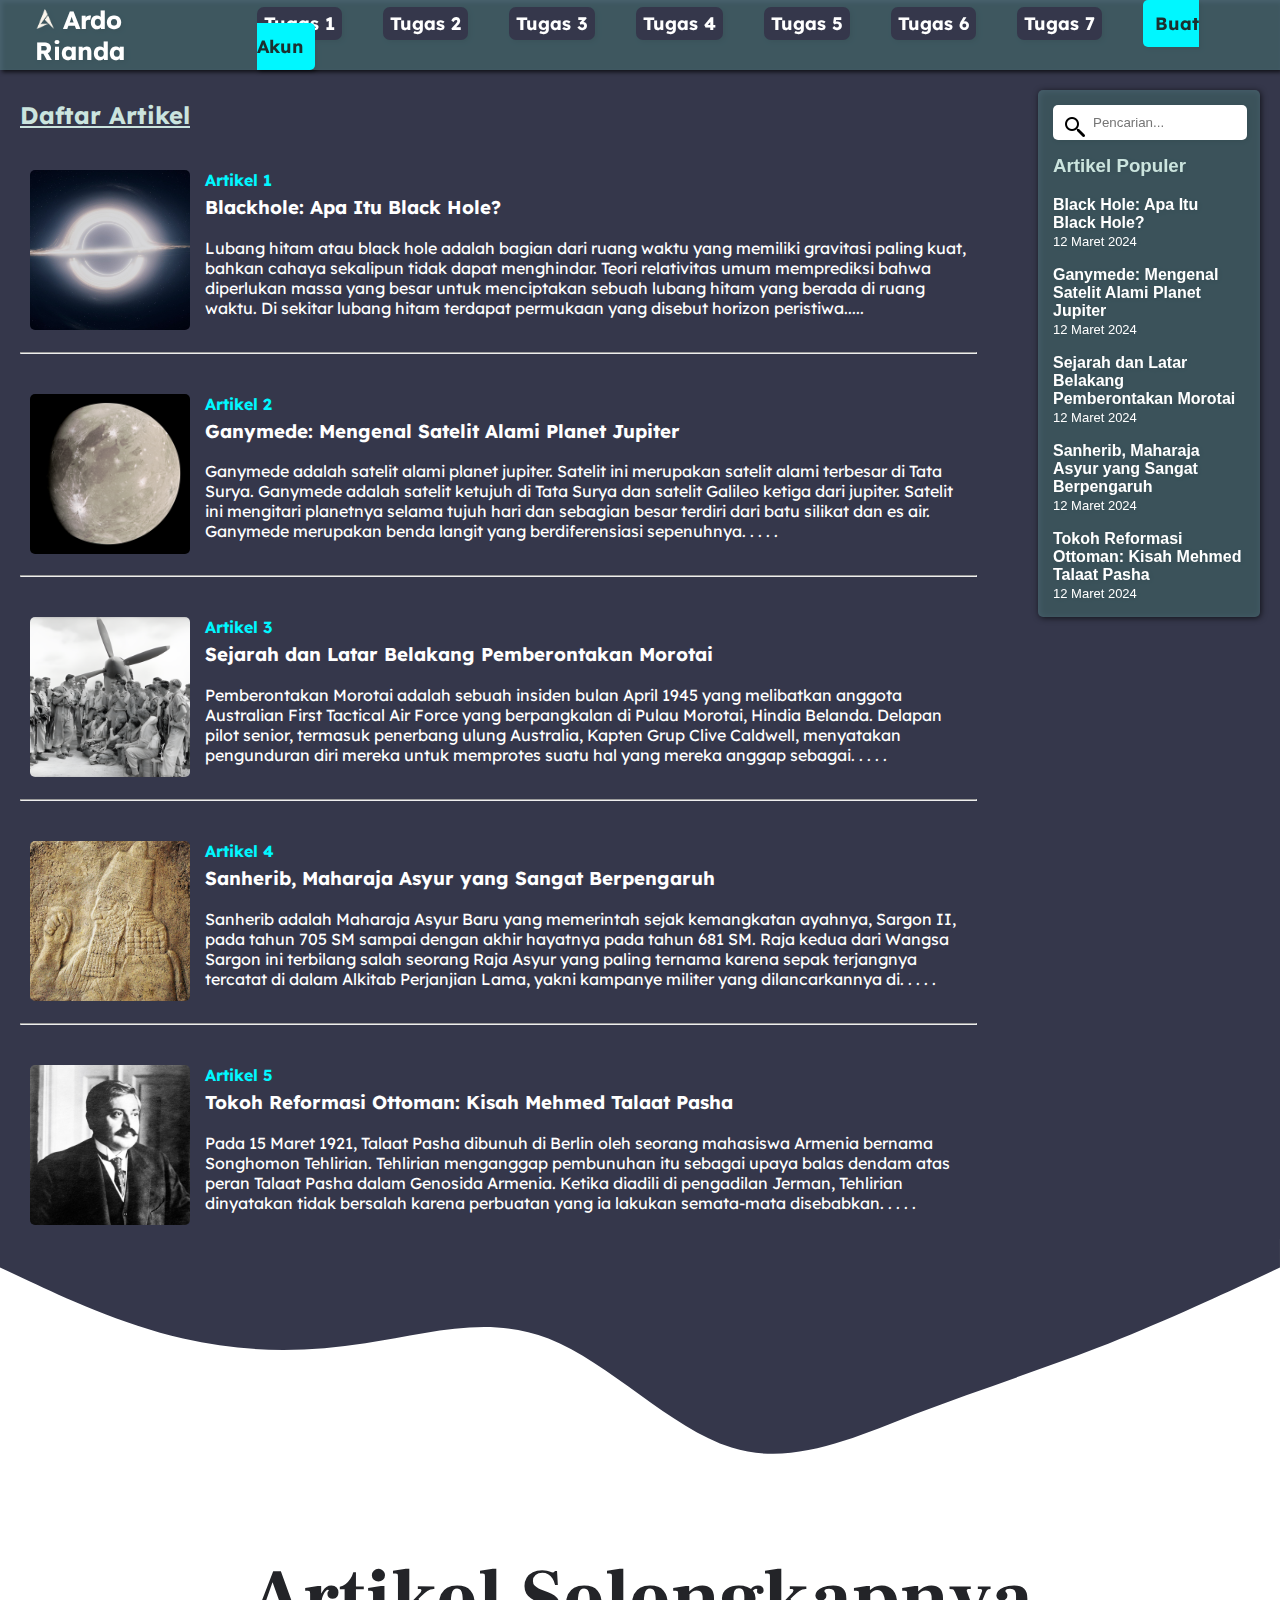
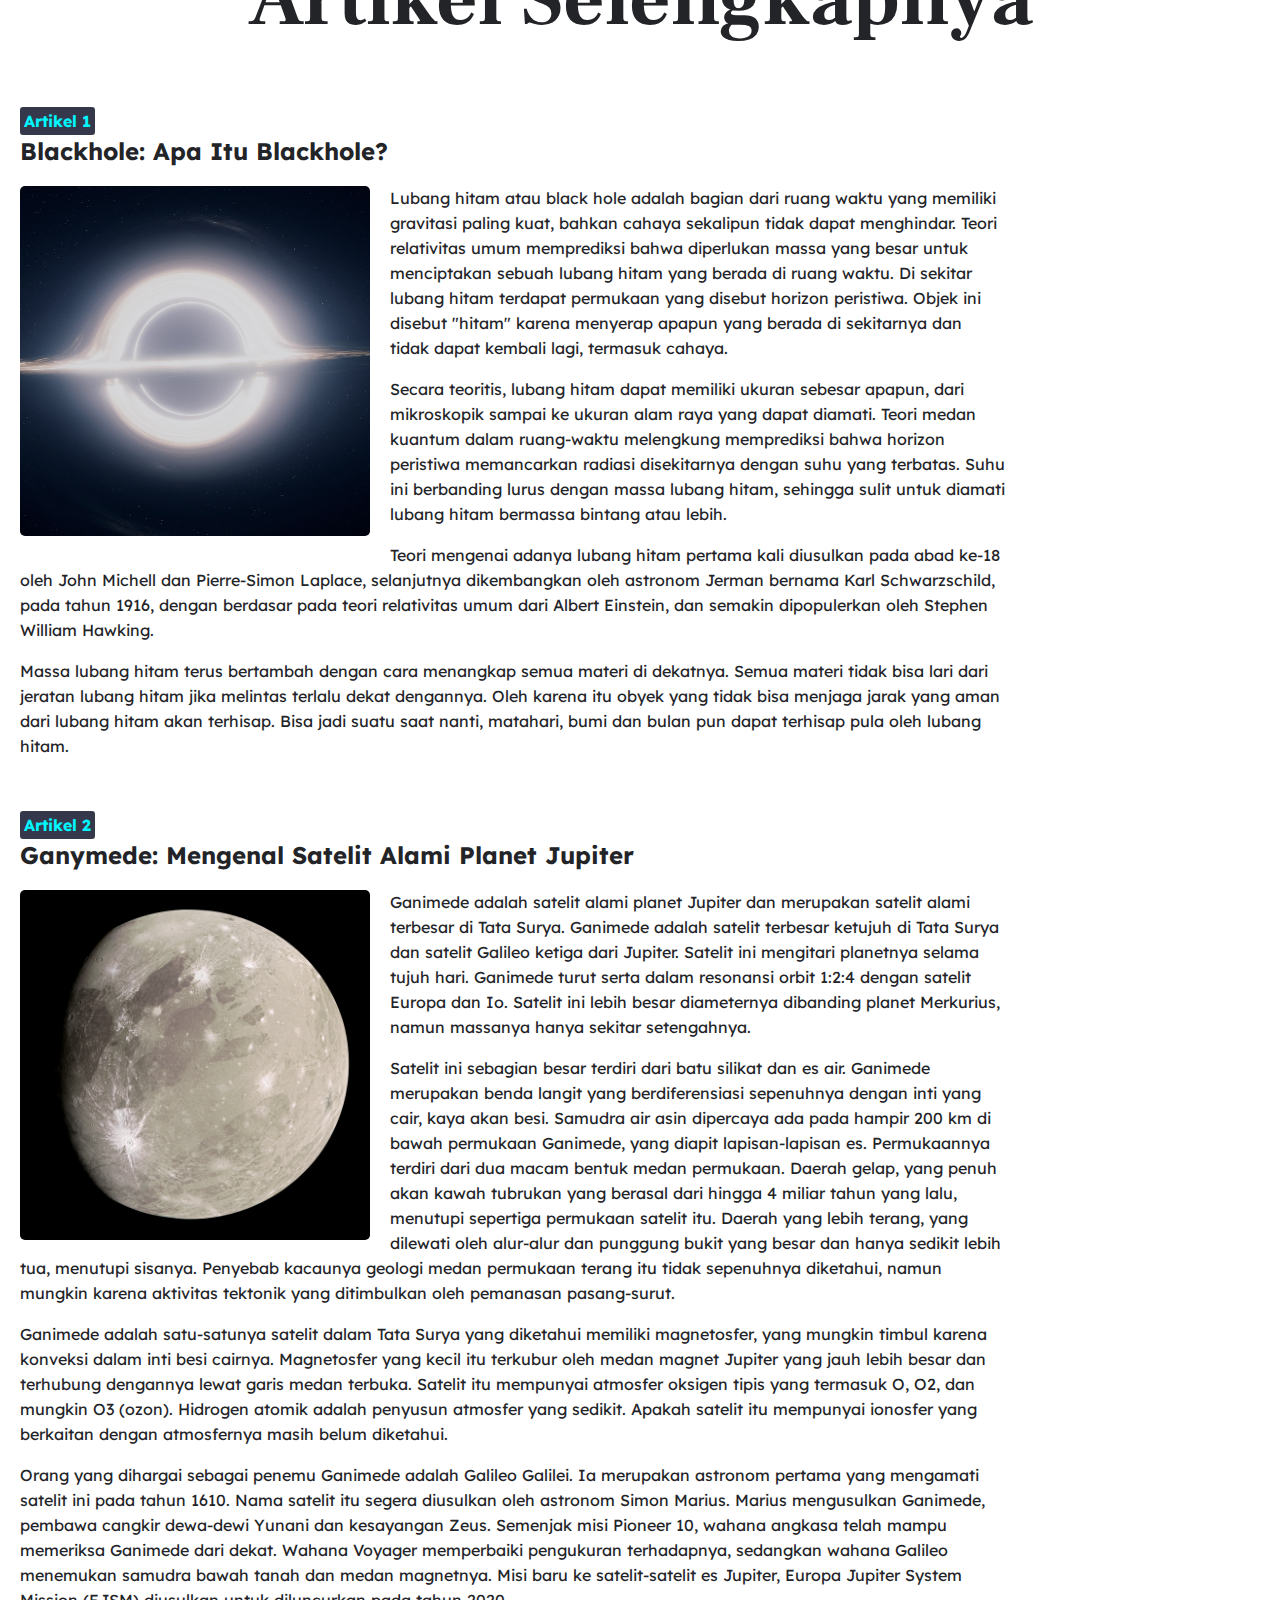
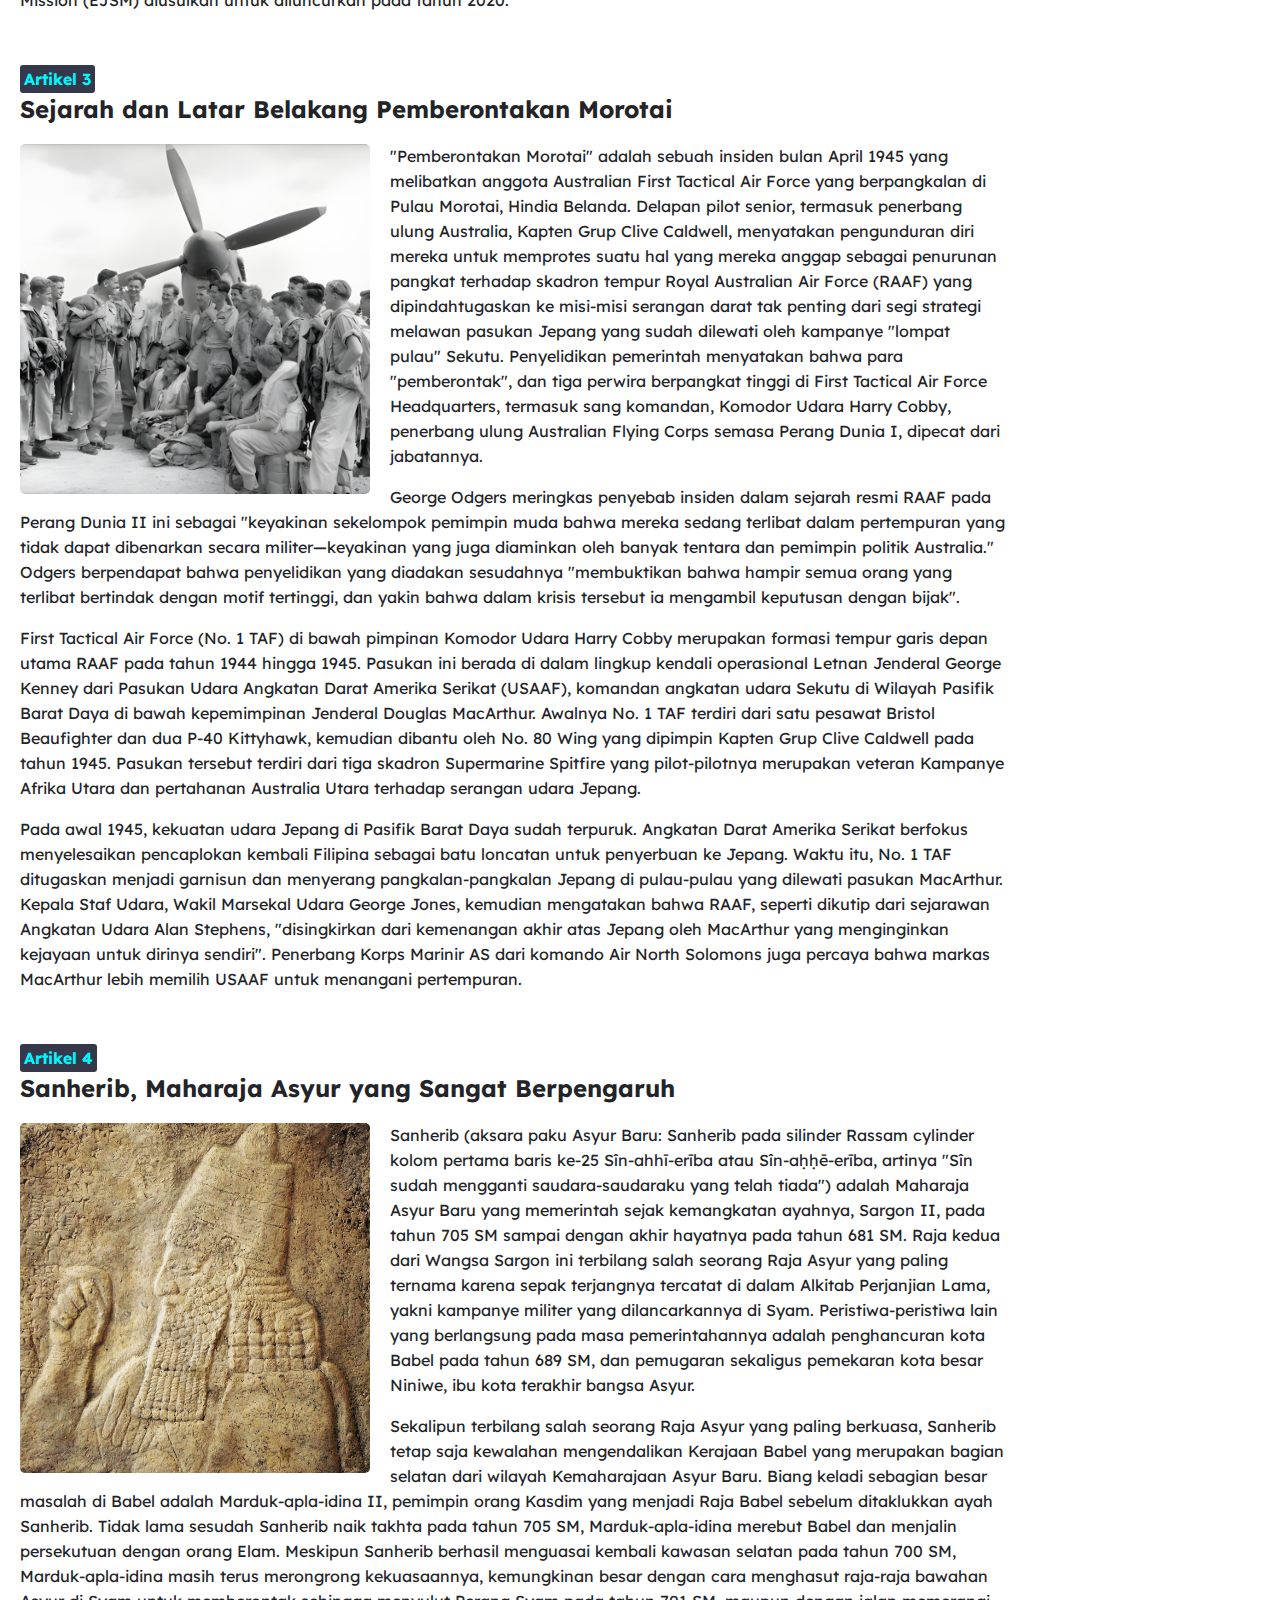
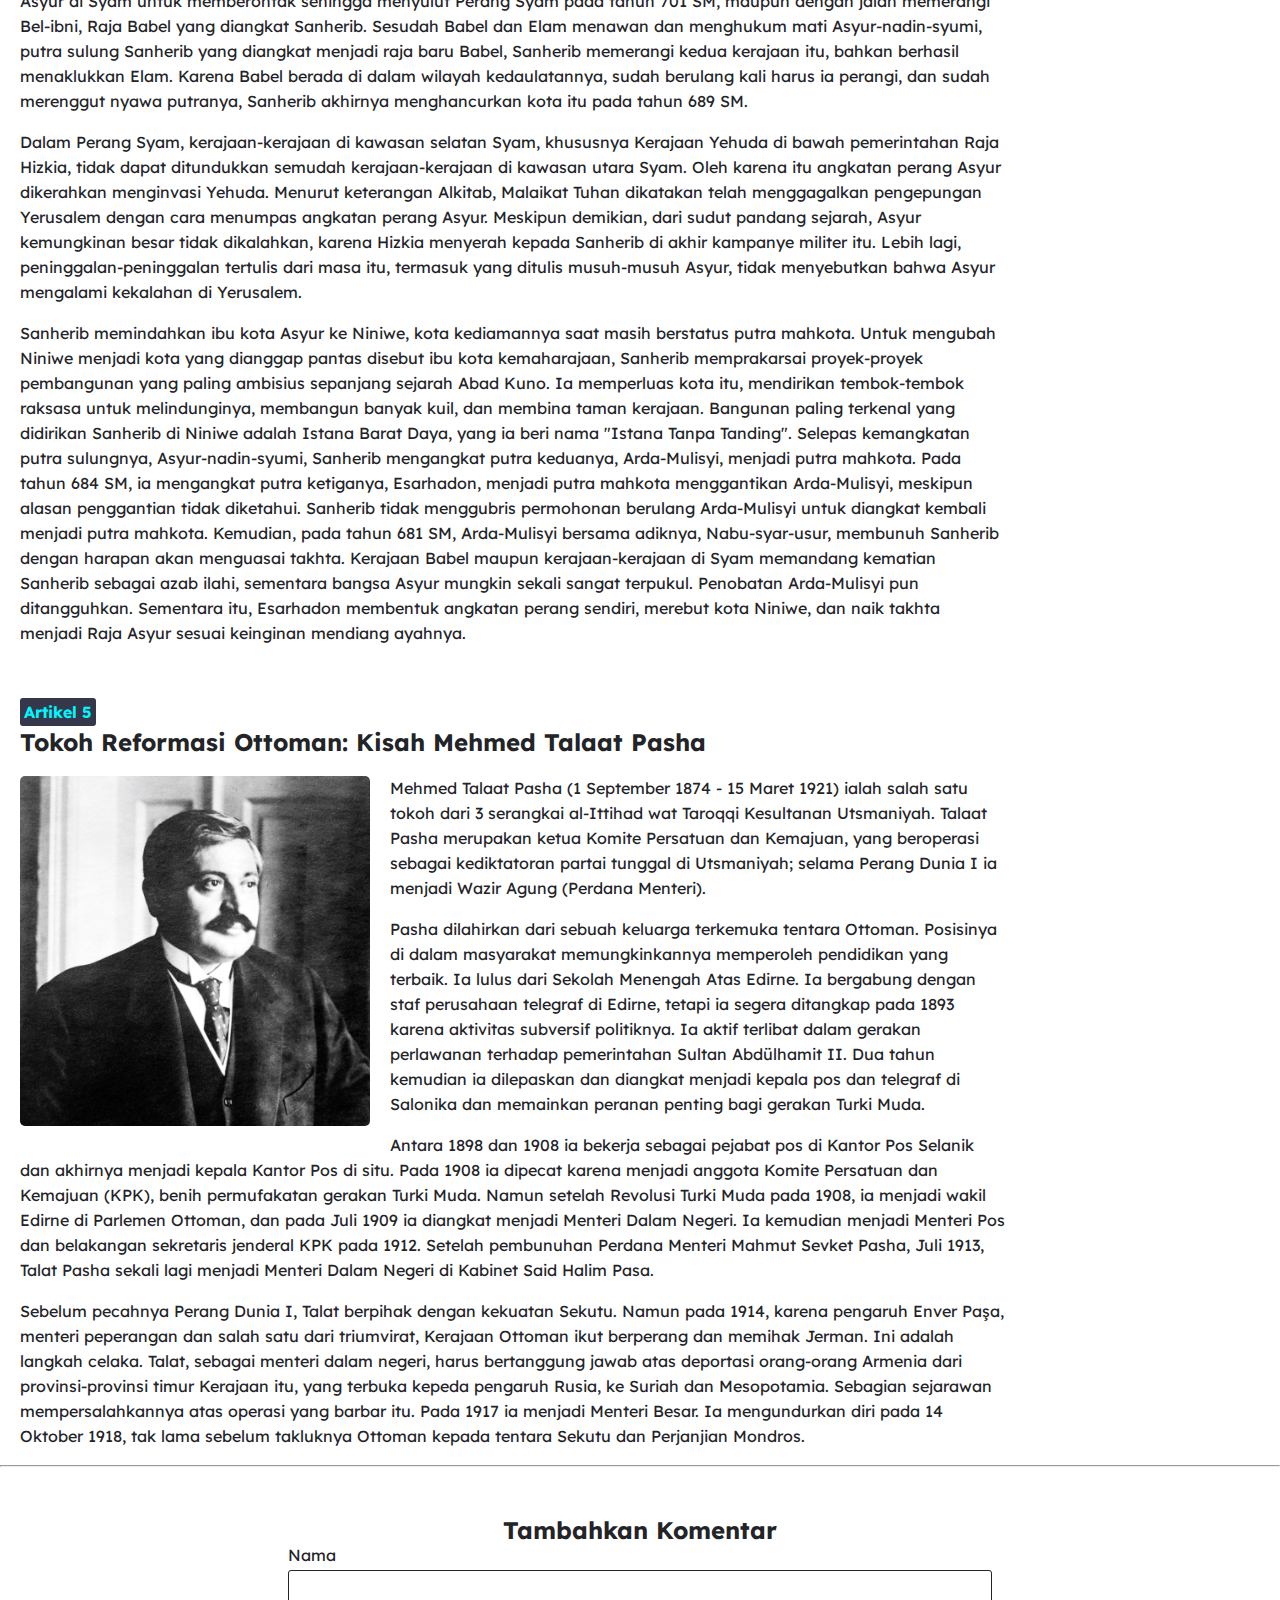
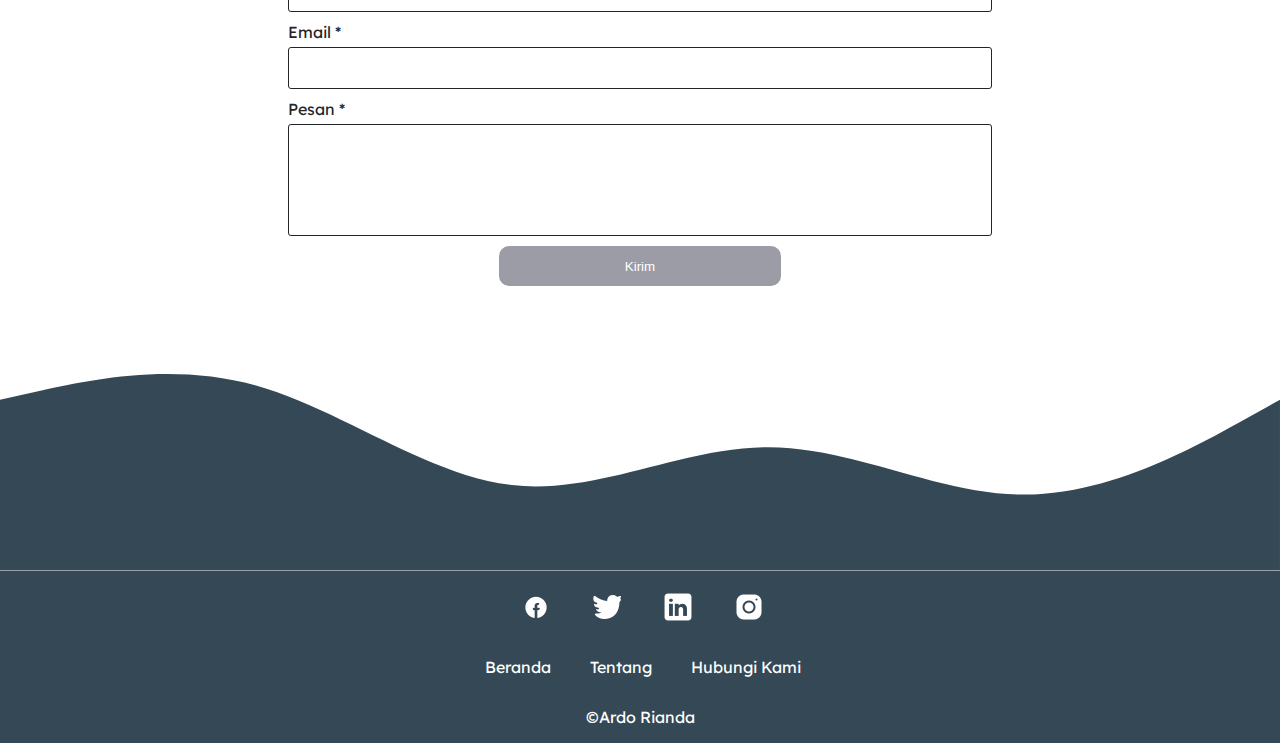
<file: index.html>
<!DOCTYPE html>
<html lang="ID">

<head>
    <title>Artikel - Ardo Rianda</title>
    <link rel="stylesheet" href="style.css">
    <link rel="shortcut icon" href="gambar_source/favicon.ico" type="image/x-icon">
    <link rel="preconnect" href="https://fonts.googleapis.com">
    <link rel="preconnect" href="https://fonts.gstatic.com" crossorigin>
    <link href="https://fonts.googleapis.com/css2?family=Lexend+Deca:wght@100..900&display=swap" rel="stylesheet">
    <link href="https://fonts.googleapis.com/css2?family=Frank+Ruhl+Libre:wght@600&display=swap" rel="stylesheet">
</head>

<body>
    <header>
        <nav class="navigasi_full_nav">
            <div class="namaWeb_div">
                <a href="https://two-one-21.github.io/dw2o-ardorianda/">
                    <img class="logo" src="gambar_source/logo.png"> Ardo Rianda
                </a>
            </div>
            <ul class="navigasi_tidakFull_ul">
                <li>
                    <a class="navigasi_tugas" href="list_tugas/tugas1.html">Tugas 1</a>
                </li>
                <li>
                    <a class="navigasi_tugas" href="list_tugas/tugas2.html">Tugas 2</a>
                </li>
                <li>
                    <a class="navigasi_tugas" href="list_tugas/tugas3.html">Tugas 3</a>
                </li>
                <li>
                    <a class="navigasi_tugas" href="list_tugas/tugas4.html">Tugas 4</a>
                </li>
                <li>
                    <a class="navigasi_tugas" href="list_tugas/tugas5.html">Tugas 5</a>
                </li>
                <li>
                    <a class="navigasi_tugas" href="list_tugas/tugas6.html">Tugas 6</a>
                </li>
                <li>
                    <a href="list_tugas/tugas7.html" class="navigasi_tugas">Tugas 7</a>
                </li>
                <li>
                    <a class="login" href="create/sign-up.html">Buat Akun</a>
                </li>
            </ul>
        </nav>
    </header>
    <aside class="sidebar">
        <div class="pencarian">
            <input class="cari" type="text" placeholder="Pencarian...">
        </div>
        <div class="populer">
            <h3>Artikel Populer</h3>
            <a class="populer_" href="#artikel_1">
                <p class="populer_judul">
                    Black Hole: Apa Itu Black Hole?
                </p>
                <time>
                    12 Maret 2024
                </time>
            </a>
            <a class="populer_" href="#artikel_2">
                <p class="populer_judul">
                    Ganymede: Mengenal Satelit Alami Planet Jupiter
                </p>
                <time>
                    12 Maret 2024
                </time>
            </a>
            <a class="populer_" href="#artikel_3">
                <p class="populer_judul">
                    Sejarah dan Latar Belakang Pemberontakan Morotai
                </p>
                <time>
                    12 Maret 2024
                </time>
            </a>
            <a class="populer_" href="#artikel_4">
                <p class="populer_judul">
                    Sanherib, Maharaja Asyur yang Sangat Berpengaruh
                </p>
                <time>
                    12 Maret 2024
                </time>
            </a>
            <a class="populer_" href="#artikel_5">
                <p class="populer_judul">
                    Tokoh Reformasi Ottoman: Kisah Mehmed Talaat Pasha
                </p>
                <time>
                    12 Maret 2024
                </time>
            </a>
        </div>
    </aside>
    <div class="gelap">
        <div class="article">
            <section class="list_artikel">
                <h2 class="judul_list"><u>Daftar Artikel</u></h2>
                <div class="artikel">
                    <a href="#artikel_1">
                        <div class="artikel_">
                            <img class="gambar" src="gambar_source/blackhole.jpg" alt="zz">
                            <div>
                                <span>Artikel 1</span>
                                <h3>Blackhole: Apa Itu Black Hole?</h3>
                                <p class="spoiler">Lubang hitam atau black hole adalah bagian dari ruang waktu yang
                                    memiliki
                                    gravitasi paling kuat, bahkan cahaya sekalipun tidak dapat menghindar. Teori
                                    relativitas
                                    umum memprediksi bahwa diperlukan massa yang besar untuk menciptakan sebuah lubang
                                    hitam
                                    yang berada di ruang waktu. Di sekitar lubang hitam terdapat permukaan yang disebut
                                    horizon peristiwa.....</p>
                            </div>
                        </div>
                    </a>
                    <hr>
                    <a href="#artikel_2">
                        <div class="artikel_">
                            <img class="gambar" src="gambar_source/ganymede.png" alt="zz">
                            <div>
                                <span>Artikel 2</span>
                                <h3>Ganymede: Mengenal Satelit Alami Planet Jupiter</h3>
                                <p class="spoiler">Ganymede adalah satelit alami planet jupiter. Satelit ini merupakan
                                    satelit alami terbesar di Tata Surya. Ganymede adalah satelit ketujuh di Tata Surya
                                    dan
                                    satelit Galileo ketiga dari jupiter. Satelit ini mengitari planetnya selama tujuh
                                    hari
                                    dan sebagian besar terdiri dari batu silikat dan es air. Ganymede merupakan benda
                                    langit
                                    yang berdiferensiasi sepenuhnya. . . . .</p>
                            </div>
                        </div>
                    </a>
                    <hr>
                    <a href="#artikel_3">
                        <div class="artikel_">
                            <img class="gambar" src="gambar_source/Caldwell.jpg" alt="zz">
                            <div>
                                <span>Artikel 3</span>
                                <h3>Sejarah dan Latar Belakang Pemberontakan Morotai</h3>
                                <p class="spoiler">Pemberontakan Morotai adalah sebuah insiden bulan April 1945 yang
                                    melibatkan anggota Australian First Tactical Air Force yang berpangkalan di Pulau
                                    Morotai, Hindia Belanda. Delapan pilot senior, termasuk penerbang ulung Australia,
                                    Kapten Grup Clive Caldwell, menyatakan pengunduran diri mereka untuk memprotes suatu
                                    hal
                                    yang mereka anggap sebagai. . . . .</p>
                            </div>
                        </div>
                    </a>
                    <hr>
                    <a href="#artikel_4">
                        <div class="artikel_">
                            <img class="gambar" src="gambar_source/Sanherib.jpg" alt="zz">
                            <div>
                                <span>Artikel 4</span>
                                <h3>Sanherib, Maharaja Asyur yang Sangat Berpengaruh</h3>
                                <p class="spoiler">Sanherib adalah Maharaja Asyur Baru yang memerintah sejak kemangkatan
                                    ayahnya, Sargon II, pada tahun 705 SM sampai dengan akhir hayatnya pada tahun 681
                                    SM.
                                    Raja kedua dari Wangsa Sargon ini terbilang salah seorang Raja Asyur yang paling
                                    ternama
                                    karena sepak terjangnya tercatat di dalam Alkitab Perjanjian Lama, yakni kampanye
                                    militer yang dilancarkannya di. . . . .</p>
                            </div>
                        </div>
                    </a>
                    <hr>
                    <a href="#artikel_5">
                        <div class="artikel_">
                            <img class="gambar" src="gambar_source/Talat_Pasha.jpg" alt="zz">
                            <div>
                                <span>Artikel 5</span>
                                <h3>Tokoh Reformasi Ottoman: Kisah Mehmed Talaat Pasha</h3>
                                <p class="spoiler">Pada 15 Maret 1921, Talaat Pasha dibunuh di Berlin oleh seorang
                                    mahasiswa
                                    Armenia bernama Songhomon Tehlirian. Tehlirian menganggap pembunuhan itu sebagai
                                    upaya
                                    balas dendam atas peran Talaat Pasha dalam Genosida Armenia. Ketika diadili di
                                    pengadilan Jerman, Tehlirian dinyatakan tidak bersalah karena perbuatan yang ia
                                    lakukan
                                    semata-mata disebabkan. . . . .</p>
                            </div>
                        </div>
                    </a>
                </div>
            </section>
        </div>
    </div>
    <!-- wave dibawah, saya buat di 'https://getwaves.io/', pak hehe.. -->
    <svg xmlns="http://www.w3.org/2000/svg" viewBox="0 0 1440 320">
        <path fill="#35374B" fill-opacity="1"
            d="M0,32L34.3,48C68.6,64,137,96,206,112C274.3,128,343,128,411,117.3C480,107,549,85,617,112C685.7,139,754,213,823,234.7C891.4,256,960,224,1029,197.3C1097.1,171,1166,149,1234,122.7C1302.9,96,1371,64,1406,48L1440,32L1440,0L1405.7,0C1371.4,0,1303,0,1234,0C1165.7,0,1097,0,1029,0C960,0,891,0,823,0C754.3,0,686,0,617,0C548.6,0,480,0,411,0C342.9,0,274,0,206,0C137.1,0,69,0,34,0L0,0Z">
        </path>
    </svg>
    <main class="terang">
        <h1 class="judulBesar">Artikel Selengkapnya</h1>
        <article>
            <div class="artikelFull_anak" id="artikel_1">
                <span class="span1">
                    Artikel 1
                </span>
                <h2 class="judulfull">
                    Blackhole: Apa Itu Blackhole?
                </h2>
                <div class="isiGambar">
                    <img class="gambarFull" src="gambar_source/blackhole.jpg" alt="Ilustrasi Blackhole">
                    <p>
                        Lubang hitam atau black hole adalah bagian dari ruang waktu yang memiliki gravitasi paling kuat,
                        bahkan cahaya sekalipun tidak dapat menghindar. Teori relativitas umum memprediksi bahwa
                        diperlukan
                        massa yang besar untuk menciptakan sebuah lubang hitam yang berada di ruang waktu. Di sekitar
                        lubang
                        hitam terdapat permukaan yang disebut horizon peristiwa. Objek ini disebut "hitam" karena
                        menyerap
                        apapun yang berada di sekitarnya dan tidak dapat kembali lagi, termasuk cahaya.</p>
                    <p>
                        Secara teoritis, lubang hitam dapat memiliki ukuran sebesar apapun, dari mikroskopik sampai ke
                        ukuran alam raya yang dapat diamati. Teori medan kuantum dalam ruang-waktu melengkung
                        memprediksi
                        bahwa horizon peristiwa memancarkan radiasi disekitarnya dengan suhu yang terbatas. Suhu ini
                        berbanding lurus dengan massa lubang hitam, sehingga sulit untuk diamati lubang hitam bermassa
                        bintang atau lebih.
                    </p>
                    <p>
                        Teori mengenai adanya lubang hitam pertama kali diusulkan pada abad ke-18 oleh John Michell dan
                        Pierre-Simon Laplace, selanjutnya dikembangkan oleh astronom Jerman bernama Karl Schwarzschild,
                        pada
                        tahun 1916, dengan berdasar pada teori relativitas umum dari Albert Einstein, dan semakin
                        dipopulerkan oleh Stephen William Hawking.
                    </p>
                    <p>
                        Massa lubang hitam terus bertambah dengan cara menangkap semua materi di dekatnya. Semua materi
                        tidak bisa lari dari jeratan lubang hitam jika melintas terlalu dekat dengannya. Oleh karena itu
                        obyek yang tidak bisa menjaga jarak yang aman dari lubang hitam akan terhisap. Bisa jadi suatu
                        saat
                        nanti, matahari, bumi dan bulan pun dapat terhisap pula oleh lubang hitam.
                    </p>
                </div>
            </div>
            <div class="artikelFull_anak" id="artikel_2">
                <span class="span1">
                    Artikel 2
                </span>
                <h2 class="judulfull">
                    Ganymede: Mengenal Satelit Alami Planet Jupiter
                </h2>
                <div class="isiGambar">
                    <img class="gambarFull" src="gambar_source/ganymede.png" alt="Ilustrasi Ganymede">
                    <p>
                        Ganimede adalah satelit alami planet Jupiter dan merupakan satelit alami terbesar di Tata Surya.
                        Ganimede adalah satelit terbesar ketujuh di Tata Surya dan satelit Galileo ketiga dari Jupiter.
                        Satelit ini mengitari planetnya selama tujuh hari. Ganimede turut serta dalam resonansi orbit
                        1:2:4
                        dengan satelit Europa dan Io. Satelit ini lebih besar diameternya dibanding planet Merkurius,
                        namun
                        massanya hanya sekitar setengahnya.</p>
                    <p>
                        Satelit ini sebagian besar terdiri dari batu silikat dan es air. Ganimede merupakan benda langit
                        yang berdiferensiasi sepenuhnya dengan inti yang cair, kaya akan besi. Samudra air asin
                        dipercaya
                        ada pada hampir 200 km di bawah permukaan Ganimede, yang diapit lapisan-lapisan es. Permukaannya
                        terdiri dari dua macam bentuk medan permukaan. Daerah gelap, yang penuh akan kawah tubrukan yang
                        berasal dari hingga 4 miliar tahun yang lalu, menutupi sepertiga permukaan satelit itu. Daerah
                        yang
                        lebih terang, yang dilewati oleh alur-alur dan punggung bukit yang besar dan hanya sedikit lebih
                        tua, menutupi sisanya. Penyebab kacaunya geologi medan permukaan terang itu tidak sepenuhnya
                        diketahui, namun mungkin karena aktivitas tektonik yang ditimbulkan oleh pemanasan pasang-surut.
                    </p>
                    <p>
                        Ganimede adalah satu-satunya satelit dalam Tata Surya yang diketahui memiliki magnetosfer, yang
                        mungkin timbul karena konveksi dalam inti besi cairnya. Magnetosfer yang kecil itu terkubur oleh
                        medan magnet Jupiter yang jauh lebih besar dan terhubung dengannya lewat garis medan terbuka.
                        Satelit itu mempunyai atmosfer oksigen tipis yang termasuk O, O2, dan mungkin O3 (ozon).
                        Hidrogen
                        atomik adalah penyusun atmosfer yang sedikit. Apakah satelit itu mempunyai ionosfer yang
                        berkaitan
                        dengan atmosfernya masih belum diketahui.
                    </p>
                    <p>
                        Orang yang dihargai sebagai penemu Ganimede adalah Galileo Galilei. Ia merupakan astronom
                        pertama
                        yang mengamati satelit ini pada tahun 1610. Nama satelit itu segera diusulkan oleh astronom
                        Simon Marius. Marius mengusulkan Ganimede, pembawa cangkir dewa-dewi Yunani dan kesayangan Zeus.
                        Semenjak misi Pioneer 10, wahana angkasa telah mampu memeriksa Ganimede dari dekat. Wahana
                        Voyager memperbaiki pengukuran terhadapnya, sedangkan wahana Galileo menemukan samudra bawah
                        tanah
                        dan medan magnetnya. Misi baru ke satelit-satelit es Jupiter, Europa Jupiter System Mission
                        (EJSM)
                        diusulkan untuk diluncurkan pada tahun 2020.
                    </p>
                </div>
            </div>
            <div class="artikelFull_anak" id="artikel_3">
                <span class="span1">
                    Artikel 3
                </span>
                <h2 class="judulfull">
                    Sejarah dan Latar Belakang Pemberontakan Morotai
                </h2>
                <div class="isiGambar">
                    <img class="gambarFull" src="gambar_source/Caldwell.jpg" alt="">
                    <p>
                        "Pemberontakan Morotai" adalah sebuah insiden bulan April 1945 yang melibatkan anggota
                        Australian
                        First Tactical Air Force yang berpangkalan di Pulau Morotai, Hindia Belanda. Delapan pilot
                        senior,
                        termasuk penerbang ulung Australia, Kapten Grup Clive Caldwell, menyatakan pengunduran diri
                        mereka
                        untuk memprotes suatu hal yang mereka anggap sebagai penurunan pangkat terhadap skadron tempur
                        Royal
                        Australian Air Force (RAAF) yang dipindahtugaskan ke misi-misi serangan darat tak penting dari
                        segi
                        strategi melawan pasukan Jepang yang sudah dilewati oleh kampanye "lompat pulau" Sekutu.
                        Penyelidikan pemerintah menyatakan bahwa para "pemberontak", dan tiga perwira berpangkat tinggi
                        di
                        First Tactical Air Force Headquarters, termasuk sang komandan, Komodor Udara Harry Cobby,
                        penerbang
                        ulung Australian Flying Corps semasa Perang Dunia I, dipecat dari jabatannya.
                    </p>
                    <p>
                        George Odgers meringkas penyebab insiden dalam sejarah resmi RAAF pada Perang Dunia II ini
                        sebagai
                        "keyakinan sekelompok pemimpin muda bahwa mereka sedang terlibat dalam pertempuran yang tidak
                        dapat
                        dibenarkan secara militer—keyakinan yang juga diaminkan oleh banyak tentara dan pemimpin politik
                        Australia." Odgers berpendapat bahwa penyelidikan yang diadakan sesudahnya "membuktikan bahwa
                        hampir
                        semua orang yang terlibat bertindak dengan motif tertinggi, dan yakin bahwa dalam krisis
                        tersebut ia
                        mengambil keputusan dengan bijak".
                    </p>
                    <p>
                        First Tactical Air Force (No. 1 TAF) di bawah pimpinan Komodor Udara Harry Cobby merupakan
                        formasi
                        tempur garis depan utama RAAF pada tahun 1944 hingga 1945. Pasukan ini berada di dalam lingkup
                        kendali operasional Letnan Jenderal George Kenney dari Pasukan Udara Angkatan Darat Amerika
                        Serikat
                        (USAAF), komandan angkatan udara Sekutu di Wilayah Pasifik Barat Daya di bawah kepemimpinan
                        Jenderal
                        Douglas MacArthur. Awalnya No. 1 TAF terdiri dari satu pesawat Bristol Beaufighter dan dua P-40
                        Kittyhawk, kemudian dibantu oleh No. 80 Wing yang dipimpin Kapten Grup Clive Caldwell pada tahun
                        1945. Pasukan tersebut terdiri dari tiga skadron Supermarine Spitfire yang pilot-pilotnya
                        merupakan
                        veteran Kampanye Afrika Utara dan pertahanan Australia Utara terhadap serangan udara Jepang.
                    </p>
                    <p>
                        Pada awal 1945, kekuatan udara Jepang di Pasifik Barat Daya sudah terpuruk. Angkatan Darat
                        Amerika
                        Serikat berfokus menyelesaikan pencaplokan kembali Filipina sebagai batu loncatan untuk
                        penyerbuan
                        ke Jepang. Waktu itu, No. 1 TAF ditugaskan menjadi garnisun dan menyerang pangkalan-pangkalan
                        Jepang
                        di pulau-pulau yang dilewati pasukan MacArthur. Kepala Staf Udara, Wakil Marsekal Udara George
                        Jones, kemudian mengatakan bahwa RAAF, seperti dikutip dari sejarawan Angkatan Udara Alan
                        Stephens,
                        "disingkirkan dari kemenangan akhir atas Jepang oleh MacArthur yang menginginkan kejayaan untuk
                        dirinya sendiri". Penerbang Korps Marinir AS dari komando Air North Solomons juga percaya bahwa
                        markas MacArthur lebih memilih USAAF untuk menangani pertempuran.
                    </p>
                </div>
            </div>
            <div class="artikelFull_anak" id="artikel_4">
                <span class="span1">
                    Artikel 4
                </span>
                <h2 class="judulfull">
                    Sanherib, Maharaja Asyur yang Sangat Berpengaruh
                </h2>
                <div class="isiGambar">
                    <img class="gambarFull" src="gambar_source/Sanherib.jpg" alt="">
                    <p>
                        Sanherib (aksara paku Asyur Baru: Sanherib pada silinder Rassam cylinder kolom pertama baris
                        ke-25
                        Sîn-ahhī-erība atau Sîn-aḥḥē-erība, artinya "Sîn sudah mengganti saudara-saudaraku yang telah
                        tiada") adalah Maharaja Asyur Baru yang memerintah sejak kemangkatan ayahnya, Sargon II, pada
                        tahun 705 SM sampai dengan akhir hayatnya pada tahun 681 SM. Raja kedua dari Wangsa Sargon ini
                        terbilang salah seorang Raja Asyur yang paling ternama karena sepak terjangnya tercatat di dalam
                        Alkitab Perjanjian Lama, yakni kampanye militer yang dilancarkannya di Syam. Peristiwa-peristiwa
                        lain yang berlangsung pada masa pemerintahannya adalah penghancuran kota Babel pada tahun 689
                        SM,
                        dan pemugaran sekaligus pemekaran kota besar Niniwe, ibu kota terakhir bangsa Asyur.
                    </p>
                    <p>
                        Sekalipun terbilang salah seorang Raja Asyur yang paling berkuasa, Sanherib tetap saja kewalahan
                        mengendalikan Kerajaan Babel yang merupakan bagian selatan dari wilayah Kemaharajaan Asyur Baru.
                        Biang keladi sebagian besar masalah di Babel adalah Marduk-apla-idina II, pemimpin orang Kasdim
                        yang menjadi Raja Babel sebelum ditaklukkan ayah Sanherib. Tidak lama sesudah Sanherib naik
                        takhta
                        pada tahun 705 SM, Marduk-apla-idina merebut Babel dan menjalin persekutuan dengan orang Elam.
                        Meskipun Sanherib berhasil menguasai kembali kawasan selatan pada tahun 700 SM,
                        Marduk-apla-idina
                        masih terus merongrong kekuasaannya, kemungkinan besar dengan cara menghasut raja-raja bawahan
                        Asyur
                        di Syam untuk memberontak sehingga menyulut Perang Syam pada tahun 701 SM, maupun dengan jalan
                        memerangi Bel-ibni, Raja Babel yang diangkat Sanherib. Sesudah Babel dan Elam menawan dan
                        menghukum
                        mati Asyur-nadin-syumi, putra sulung Sanherib yang diangkat menjadi raja baru Babel, Sanherib
                        memerangi kedua kerajaan itu, bahkan berhasil menaklukkan Elam. Karena Babel berada di dalam
                        wilayah
                        kedaulatannya, sudah berulang kali harus ia perangi, dan sudah merenggut nyawa putranya,
                        Sanherib
                        akhirnya menghancurkan kota itu pada tahun 689 SM.
                    </p>
                    <p>
                        Dalam Perang Syam, kerajaan-kerajaan di kawasan selatan Syam, khususnya Kerajaan Yehuda di bawah
                        pemerintahan Raja Hizkia, tidak dapat ditundukkan semudah kerajaan-kerajaan di kawasan utara
                        Syam.
                        Oleh karena itu angkatan perang Asyur dikerahkan menginvasi Yehuda. Menurut keterangan Alkitab,
                        Malaikat Tuhan dikatakan telah menggagalkan pengepungan Yerusalem dengan cara menumpas angkatan
                        perang Asyur. Meskipun demikian, dari sudut pandang sejarah, Asyur kemungkinan besar tidak
                        dikalahkan, karena Hizkia menyerah kepada Sanherib di akhir kampanye militer itu. Lebih lagi,
                        peninggalan-peninggalan tertulis dari masa itu, termasuk yang ditulis musuh-musuh Asyur, tidak
                        menyebutkan bahwa Asyur mengalami kekalahan di Yerusalem.
                    </p>
                    <p>
                        Sanherib memindahkan ibu kota Asyur ke Niniwe, kota kediamannya saat masih berstatus putra
                        mahkota.
                        Untuk mengubah Niniwe menjadi kota yang dianggap pantas disebut ibu kota kemaharajaan, Sanherib
                        memprakarsai proyek-proyek pembangunan yang paling ambisius sepanjang sejarah Abad Kuno. Ia
                        memperluas kota itu, mendirikan tembok-tembok raksasa untuk melindunginya, membangun banyak
                        kuil,
                        dan membina taman kerajaan. Bangunan paling terkenal yang didirikan Sanherib di Niniwe adalah
                        Istana
                        Barat Daya, yang ia beri nama "Istana Tanpa Tanding". Selepas kemangkatan putra sulungnya,
                        Asyur-nadin-syumi, Sanherib mengangkat putra keduanya, Arda-Mulisyi, menjadi putra mahkota. Pada
                        tahun 684 SM, ia mengangkat putra ketiganya, Esarhadon, menjadi putra mahkota menggantikan
                        Arda-Mulisyi, meskipun alasan penggantian tidak diketahui. Sanherib tidak menggubris permohonan
                        berulang Arda-Mulisyi untuk diangkat kembali menjadi putra mahkota. Kemudian, pada tahun 681 SM,
                        Arda-Mulisyi bersama adiknya, Nabu-syar-usur, membunuh Sanherib dengan harapan akan menguasai
                        takhta. Kerajaan Babel maupun kerajaan-kerajaan di Syam memandang kematian Sanherib sebagai azab
                        ilahi, sementara bangsa Asyur mungkin sekali sangat terpukul. Penobatan Arda-Mulisyi pun
                        ditangguhkan. Sementara itu, Esarhadon membentuk angkatan perang sendiri, merebut kota Niniwe,
                        dan
                        naik takhta menjadi Raja Asyur sesuai keinginan mendiang ayahnya.
                    </p>
                </div>
            </div>
            <div class="artikelFull_anak" id="artikel_5">
                <span class="span1">
                    Artikel 5
                </span>
                <h2 class="judulfull">
                    Tokoh Reformasi Ottoman: Kisah Mehmed Talaat Pasha
                </h2>
                <div class="isiGambar">
                    <img class="gambarFull" src="gambar_source/Talat_Pasha.jpg" alt="">
                    <p>
                        Mehmed Talaat Pasha (1 September 1874 - 15 Maret 1921) ialah salah satu tokoh dari 3 serangkai
                        al-Ittihad wat Taroqqi Kesultanan Utsmaniyah. Talaat Pasha merupakan ketua Komite Persatuan dan
                        Kemajuan, yang beroperasi sebagai kediktatoran partai tunggal di Utsmaniyah; selama Perang Dunia
                        I
                        ia menjadi Wazir Agung (Perdana Menteri).
                    </p>
                    <p>
                        Pasha dilahirkan dari sebuah keluarga terkemuka tentara Ottoman. Posisinya di dalam masyarakat
                        memungkinkannya memperoleh pendidikan yang terbaik. Ia lulus dari Sekolah Menengah Atas Edirne.
                        Ia
                        bergabung dengan staf perusahaan telegraf di Edirne, tetapi ia segera ditangkap pada 1893 karena
                        aktivitas subversif politiknya. Ia aktif terlibat dalam gerakan perlawanan terhadap pemerintahan
                        Sultan Abdülhamit II. Dua tahun kemudian ia dilepaskan dan diangkat menjadi kepala pos dan
                        telegraf
                        di Salonika dan memainkan peranan penting bagi gerakan Turki Muda.
                    </p>
                    <p>
                        Antara 1898 dan 1908 ia bekerja sebagai pejabat pos di Kantor Pos Selanik dan akhirnya menjadi
                        kepala Kantor Pos di situ. Pada 1908 ia dipecat karena menjadi anggota Komite Persatuan dan
                        Kemajuan
                        (KPK), benih permufakatan gerakan Turki Muda. Namun setelah Revolusi Turki Muda pada 1908, ia
                        menjadi wakil Edirne di Parlemen Ottoman, dan pada Juli 1909 ia diangkat menjadi Menteri Dalam
                        Negeri. Ia kemudian menjadi Menteri Pos dan belakangan sekretaris jenderal KPK pada 1912.
                        Setelah
                        pembunuhan Perdana Menteri Mahmut Sevket Pasha, Juli 1913, Talat Pasha sekali lagi menjadi
                        Menteri
                        Dalam Negeri di Kabinet Said Halim Pasa.
                    </p>
                    <p>
                        Sebelum pecahnya Perang Dunia I, Talat berpihak dengan kekuatan Sekutu. Namun pada 1914, karena
                        pengaruh Enver Paşa, menteri peperangan dan salah satu dari triumvirat, Kerajaan Ottoman ikut
                        berperang dan memihak Jerman. Ini adalah langkah celaka. Talat, sebagai menteri dalam negeri,
                        harus
                        bertanggung jawab atas deportasi orang-orang Armenia dari provinsi-provinsi timur Kerajaan itu,
                        yang
                        terbuka kepeda pengaruh Rusia, ke Suriah dan Mesopotamia. Sebagian sejarawan mempersalahkannya
                        atas
                        operasi yang barbar itu. Pada 1917 ia menjadi Menteri Besar. Ia mengundurkan diri pada 14
                        Oktober
                        1918, tak lama sebelum takluknya Ottoman kepada tentara Sekutu dan Perjanjian Mondros.
                    </p>
                </div>
            </div>
        </article>
    </main>
    <hr>
    <div class="komentar">
        <h2 class="jdlkomen">Tambahkan Komentar</h2>
        <section class="komentar_">
            <form>
                <label>Nama</label>
                <input class="form_anak" type="text">
                <label>Email *</label>
                <input class="form_anak" type="email">
                <label>Pesan *</label>
                <textarea class="form_anak1"></textarea>
                <button class="submit" type="submit">Kirim</button>
            </form>
        </section>
    </div>
    <footer>
        <svg xmlns="http://www.w3.org/2000/svg" viewBox="0 0 1440 320">
            <path fill="#344955" fill-opacity="1"
                d="M0,128L48,117.3C96,107,192,85,288,112C384,139,480,213,576,224C672,235,768,181,864,181.3C960,181,1056,235,1152,234.7C1248,235,1344,181,1392,154.7L1440,128L1440,320L1392,320C1344,320,1248,320,1152,320C1056,320,960,320,864,320C768,320,672,320,576,320C480,320,384,320,288,320C192,320,96,320,48,320L0,320Z">
            </path>
        </svg>
        <ul class="logo_">
            <li class="logo_sosmed">
                <a href="#">
                    <img src="gambar_source/fb.png" alt="Logo Facebook">
                </a>
            </li>
            <li class="logo_sosmed">
                <a href="#">
                    <img src="gambar_source/x.png" alt="Logo X">
                </a>
            </li>
            <li class="logo_sosmed">
                <a href="#">
                    <img src="gambar_source/linkedin.png" alt="Logo Linkedin">
                </a>
            </li>
            <li class="logo_sosmed">
                <a href="#">
                    <img src="gambar_source/ig.png" alt="Logo Instagram">
                </a>
            </li>
        </ul>
        <ul class="menu">
            <li class="link">
                <a href="#">Beranda</a>
            </li>
            <li class="link">
                <a href="#">Tentang</a>
            </li>
            <li class="link">
                <a href="#">Hubungi Kami</a>
            </li>
        </ul>
        <p class="cr">&copyArdo Rianda</p>
    </footer>
</body>

</html>
</file>
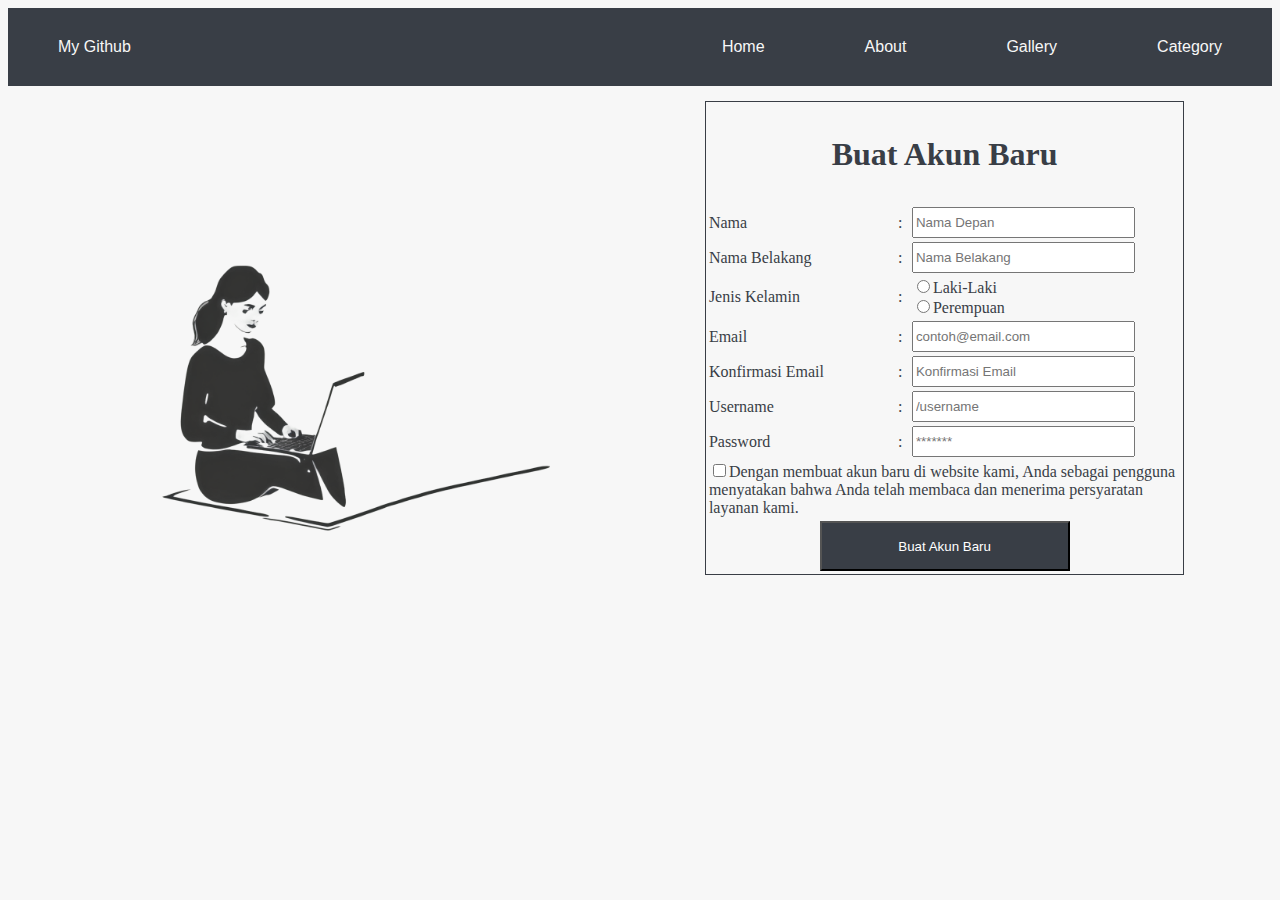
<file: create/sign-up.html>
<!DOCTYPE html>
<html>
    <head>
        <title>Buat Akun Baru</title>
        <link rel="stylesheet" href="style.css"> 

    </head>

    <body>
        <nav class="navbar">
            <div class="container">
                <a class="logo" href="https://github.com/TWO-ONE-21/">My Github</a>
                <ul class="navigasi">
                    <li>
                        <a href="#">Home</a>
                    </li>
                    <li>
                        <a href="#">About</a>
                    </li>
                    <li>
                        <a href="#">Gallery</a>
                    </li>
                    <li>
                        <a href="#">Category</a>
                    </li>
                </ul>
            </div>
        </nav>
        <table class="keseluruhan" border="0" style="width: 100%">
            <tr class="isi" style="height:500px">
                <td class="gambar_vector" colspan="4" style="width:55%">
                    <img width="400px" src="login.png" alt="logo kelas">
                </td>
                <td colspan="3" style="width: 45%">
                    <table class="dataDiri" style="width: 85%; height: 85%;">
                        <tr class="subJudul">
                            <td colspan="3">
                                <h1>Buat Akun Baru</h1>
                            </td>
                        </tr>
                        <tr>
                            <td class="nama">
                                Nama
                            </td>
                            <td class="titikDua">:</td>
                            <td>
                                <input type="text" placeholder="Nama Depan">
                            </td>
                        </tr>
                        <tr>
                            <td class="nama">
                                Nama Belakang
                            </td>
                            <td class="titikDua">:</td>
                            <td>
                                <input type="text" placeholder="Nama Belakang">
                            </td>
                        </tr>
                        <tr  class="jenisKelamin">
                            <td>
                                Jenis Kelamin
                            </td>
                            <td class="titikDua">:</td>
                            <td>
                                <input type="radio" name="jk" value="Laki-Laki">Laki-Laki <br>
                                <input type="radio" name="jk" value="Perempuan">Perempuan
                            </td>
                        </tr>
                        <tr>
                            <td class="nama">
                                Email
                            </td>
                            <td class="titikDua">:</td>
                            <td>
                                <input type="email" placeholder="contoh@email.com">
                            </td>
                        </tr>
                        <tr>
                            <td class="nama">
                                Konfirmasi Email
                            </td>
                            <td class="titikDua">:</td>
                            <td>
                                <input type="email" placeholder="Konfirmasi Email">
                            </td>
                        </tr>
                        <tr>
                            <td class="nama">
                                Username
                            </td>
                            <td class="titikDua">:</td>
                            <td>
                                <input type="text" placeholder="/username">
                            </td>
                        </tr>
                        <tr>
                            <td class="nama">
                                Password
                            </td>
                            <td class="titikDua">:</td>
                            <td>
                                <input type="password" placeholder="*******">
                            </td>
                        </tr>
                        <tr>
                            <td colspan="3">
                                <input type="checkbox">Dengan membuat akun baru di website kami, Anda sebagai pengguna menyatakan bahwa Anda telah membaca dan menerima persyaratan layanan kami.
                            </td>
                        </tr>
                        <tr class="tombolSubmit">
                            <td colspan="3">
                                <button type="submit">Buat Akun Baru</button>
                            </td>
                        </tr>
                    </table>
                </td>
            </tr>
        </table>
        <footer>
            <div class="footer">
                <nav class=""
            </div>
        </footer>
    </body>
</html>
</file>
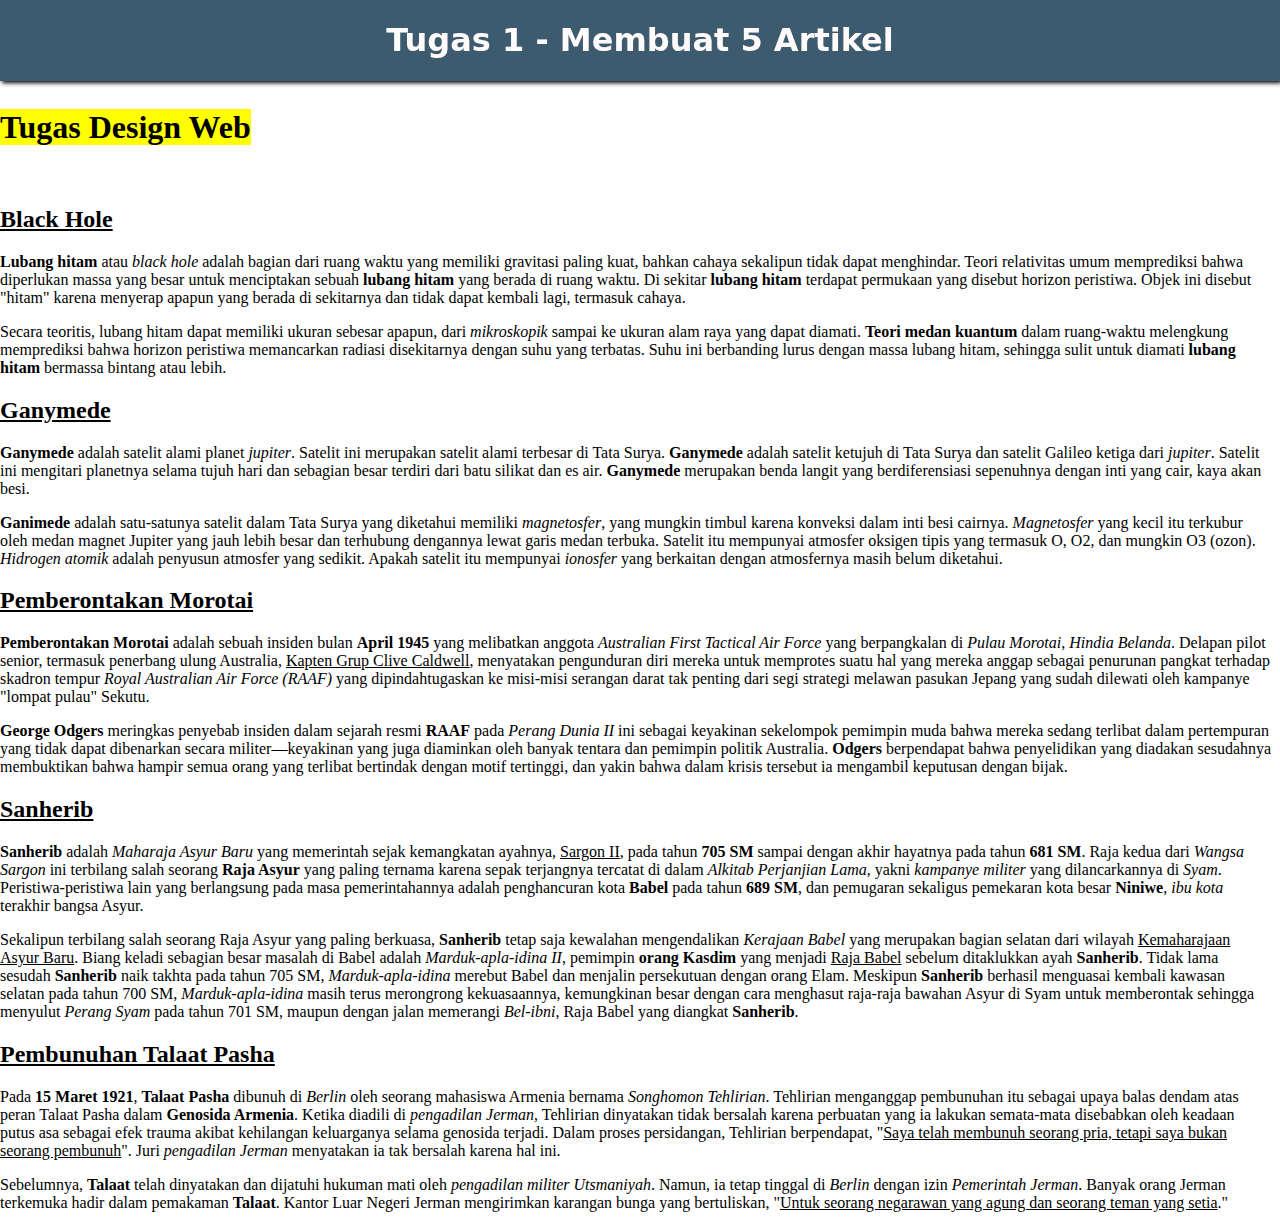
<file: list_tugas/tugas1.html>
<!DOCTYPE html>
<html>

<head>
    <title>Tugas Design Web - Ardo Rianda</title>
    <link rel="stylesheet" href="global_style.css">
</head>

<body>
    <div class="kepala">
        <h1>Tugas 1 - Membuat 5 Artikel</h1>
    </div>
    <h1> <mark>Tugas Design Web</mark> </h1>
    <br>
    <h2><u>Black Hole</u></h2>
    <p><b>Lubang hitam</b> atau <i>black hole</i> adalah bagian dari ruang waktu yang memiliki gravitasi paling kuat,
        bahkan cahaya sekalipun tidak dapat menghindar. Teori relativitas umum memprediksi bahwa diperlukan massa yang
        besar untuk menciptakan sebuah <b>lubang hitam</b> yang berada di ruang waktu. Di sekitar <b>lubang hitam</b>
        terdapat permukaan yang disebut horizon peristiwa. Objek ini disebut "hitam" karena menyerap apapun yang berada
        di sekitarnya dan tidak dapat kembali lagi, termasuk cahaya.</p>
    <p>Secara teoritis, lubang hitam dapat memiliki ukuran sebesar apapun, dari <i>mikroskopik</i> sampai ke ukuran alam
        raya yang dapat diamati. <b>Teori medan kuantum</b> dalam ruang-waktu melengkung memprediksi bahwa horizon
        peristiwa memancarkan radiasi disekitarnya dengan suhu yang terbatas. Suhu ini berbanding lurus dengan massa
        lubang hitam, sehingga sulit untuk diamati <b>lubang hitam</b> bermassa bintang atau lebih.</p>

    <h2><u>Ganymede</u></h2>
    <p><b>Ganymede</b> adalah satelit alami planet <i>jupiter</i>. Satelit ini merupakan satelit alami terbesar di Tata
        Surya. <b>Ganymede</b> adalah satelit ketujuh di Tata Surya dan satelit Galileo ketiga dari <i>jupiter</i>.
        Satelit ini mengitari planetnya selama tujuh hari dan sebagian besar terdiri dari batu silikat dan es air.
        <b>Ganymede</b> merupakan benda langit yang berdiferensiasi sepenuhnya dengan inti yang cair, kaya akan besi.
    </p>
    <p><b>Ganimede</b> adalah satu-satunya satelit dalam Tata Surya yang diketahui memiliki <i>magnetosfer</i>, yang
        mungkin timbul karena konveksi dalam inti besi cairnya. <i>Magnetosfer</i> yang kecil itu terkubur oleh medan
        magnet Jupiter yang jauh lebih besar dan terhubung dengannya lewat garis medan terbuka. Satelit itu mempunyai
        atmosfer oksigen tipis yang termasuk O, O2, dan mungkin O3 (ozon). <i>Hidrogen atomik</i> adalah penyusun
        atmosfer yang sedikit. Apakah satelit itu mempunyai <i>ionosfer</i> yang berkaitan dengan atmosfernya masih
        belum diketahui.</p>

    <h2><u>Pemberontakan Morotai</u></h2>
    <p><b>Pemberontakan Morotai</b> adalah sebuah insiden bulan <b>April 1945</b> yang melibatkan anggota <i>Australian
            First Tactical Air Force</i> yang berpangkalan di <i>Pulau Morotai</i>, <i>Hindia Belanda</i>. Delapan pilot
        senior, termasuk penerbang ulung Australia, <u>Kapten Grup Clive Caldwell</u>, menyatakan pengunduran diri
        mereka untuk memprotes suatu hal yang mereka anggap sebagai penurunan pangkat terhadap skadron tempur <i>Royal
            Australian Air Force (RAAF)</i> yang dipindahtugaskan ke misi-misi serangan darat tak penting dari segi
        strategi melawan pasukan Jepang yang sudah dilewati oleh kampanye "lompat pulau" Sekutu.</p>
    <p> <b>George Odgers</b> meringkas penyebab insiden dalam sejarah resmi <b>RAAF</b> pada <i>Perang Dunia II</i> ini
        sebagai keyakinan sekelompok pemimpin muda bahwa mereka sedang terlibat dalam pertempuran yang tidak dapat
        dibenarkan secara militer—keyakinan yang juga diaminkan oleh banyak tentara dan pemimpin politik Australia.
        <b>Odgers</b> berpendapat bahwa penyelidikan yang diadakan sesudahnya membuktikan bahwa hampir semua orang yang
        terlibat bertindak dengan motif tertinggi, dan yakin bahwa dalam krisis tersebut ia mengambil keputusan dengan
        bijak.
    </p>

    <h2><u>Sanherib</u></h2>
    <p><b>Sanherib</b> adalah <i>Maharaja Asyur Baru</i> yang memerintah sejak kemangkatan ayahnya, <u>Sargon II</u>,
        pada tahun <b>705 SM</b> sampai dengan akhir hayatnya pada tahun <b>681 SM</b>. Raja kedua dari <i>Wangsa
            Sargon</i> ini terbilang salah seorang <b>Raja Asyur</b> yang paling ternama karena sepak terjangnya
        tercatat di dalam <i>Alkitab Perjanjian Lama</i>, yakni <i>kampanye militer</i> yang dilancarkannya di
        <i>Syam</i>. Peristiwa-peristiwa lain yang berlangsung pada masa pemerintahannya adalah penghancuran kota
        <b>Babel</b> pada tahun <b>689 SM</b>, dan pemugaran sekaligus pemekaran kota besar <b>Niniwe</b>, <i>ibu
            kota</i> terakhir bangsa Asyur.
    </p>
    <p>Sekalipun terbilang salah seorang Raja Asyur yang paling berkuasa, <b>Sanherib</b> tetap saja kewalahan
        mengendalikan <i>Kerajaan Babel</i> yang merupakan bagian selatan dari wilayah <u>Kemaharajaan Asyur Baru</u>.
        Biang keladi sebagian besar masalah di Babel adalah <i>Marduk-apla-idina II</i>, pemimpin <b>orang Kasdim</b>
        yang menjadi <u>Raja Babel</u> sebelum ditaklukkan ayah <b>Sanherib</b>. Tidak lama sesudah <b>Sanherib</b> naik
        takhta pada tahun 705 SM, <i>Marduk-apla-idina</i> merebut Babel dan menjalin persekutuan dengan orang Elam.
        Meskipun <b>Sanherib</b> berhasil menguasai kembali kawasan selatan pada tahun 700 SM, <i>Marduk-apla-idina</i>
        masih terus merongrong kekuasaannya, kemungkinan besar dengan cara menghasut raja-raja bawahan Asyur di Syam
        untuk memberontak sehingga menyulut <i>Perang Syam</i> pada tahun 701 SM, maupun dengan jalan memerangi
        <i>Bel-ibni</i>, Raja Babel yang diangkat <b>Sanherib</b>.
    </p>

    <h2><u>Pembunuhan Talaat Pasha</u></h2>
    <p>Pada <b>15 Maret 1921</b>, <b>Talaat Pasha</b> dibunuh di <i>Berlin</i> oleh seorang mahasiswa Armenia bernama
        <i>Songhomon Tehlirian</i>. Tehlirian menganggap pembunuhan itu sebagai upaya balas dendam atas peran Talaat
        Pasha dalam <b>Genosida Armenia</b>. Ketika diadili di <i>pengadilan Jerman</i>, Tehlirian dinyatakan tidak
        bersalah karena perbuatan yang ia lakukan semata-mata disebabkan oleh keadaan putus asa sebagai efek trauma
        akibat kehilangan keluarganya selama genosida terjadi. Dalam proses persidangan, Tehlirian berpendapat, "<u>Saya
            telah membunuh seorang pria, tetapi saya bukan seorang pembunuh</u>". Juri <i>pengadilan Jerman</i>
        menyatakan ia tak bersalah karena hal ini.
    </p>
    <p>Sebelumnya, <b>Talaat</b> telah dinyatakan dan dijatuhi hukuman mati oleh <i>pengadilan militer Utsmaniyah</i>.
        Namun, ia tetap tinggal di <i>Berlin</i> dengan izin <i>Pemerintah Jerman</i>. Banyak orang Jerman terkemuka
        hadir dalam pemakaman <b>Talaat</b>. Kantor Luar Negeri Jerman mengirimkan karangan bunga yang bertuliskan,
        "<u>Untuk seorang negarawan yang agung dan seorang teman yang setia</u>."</p>
</body>

</html>
</file>
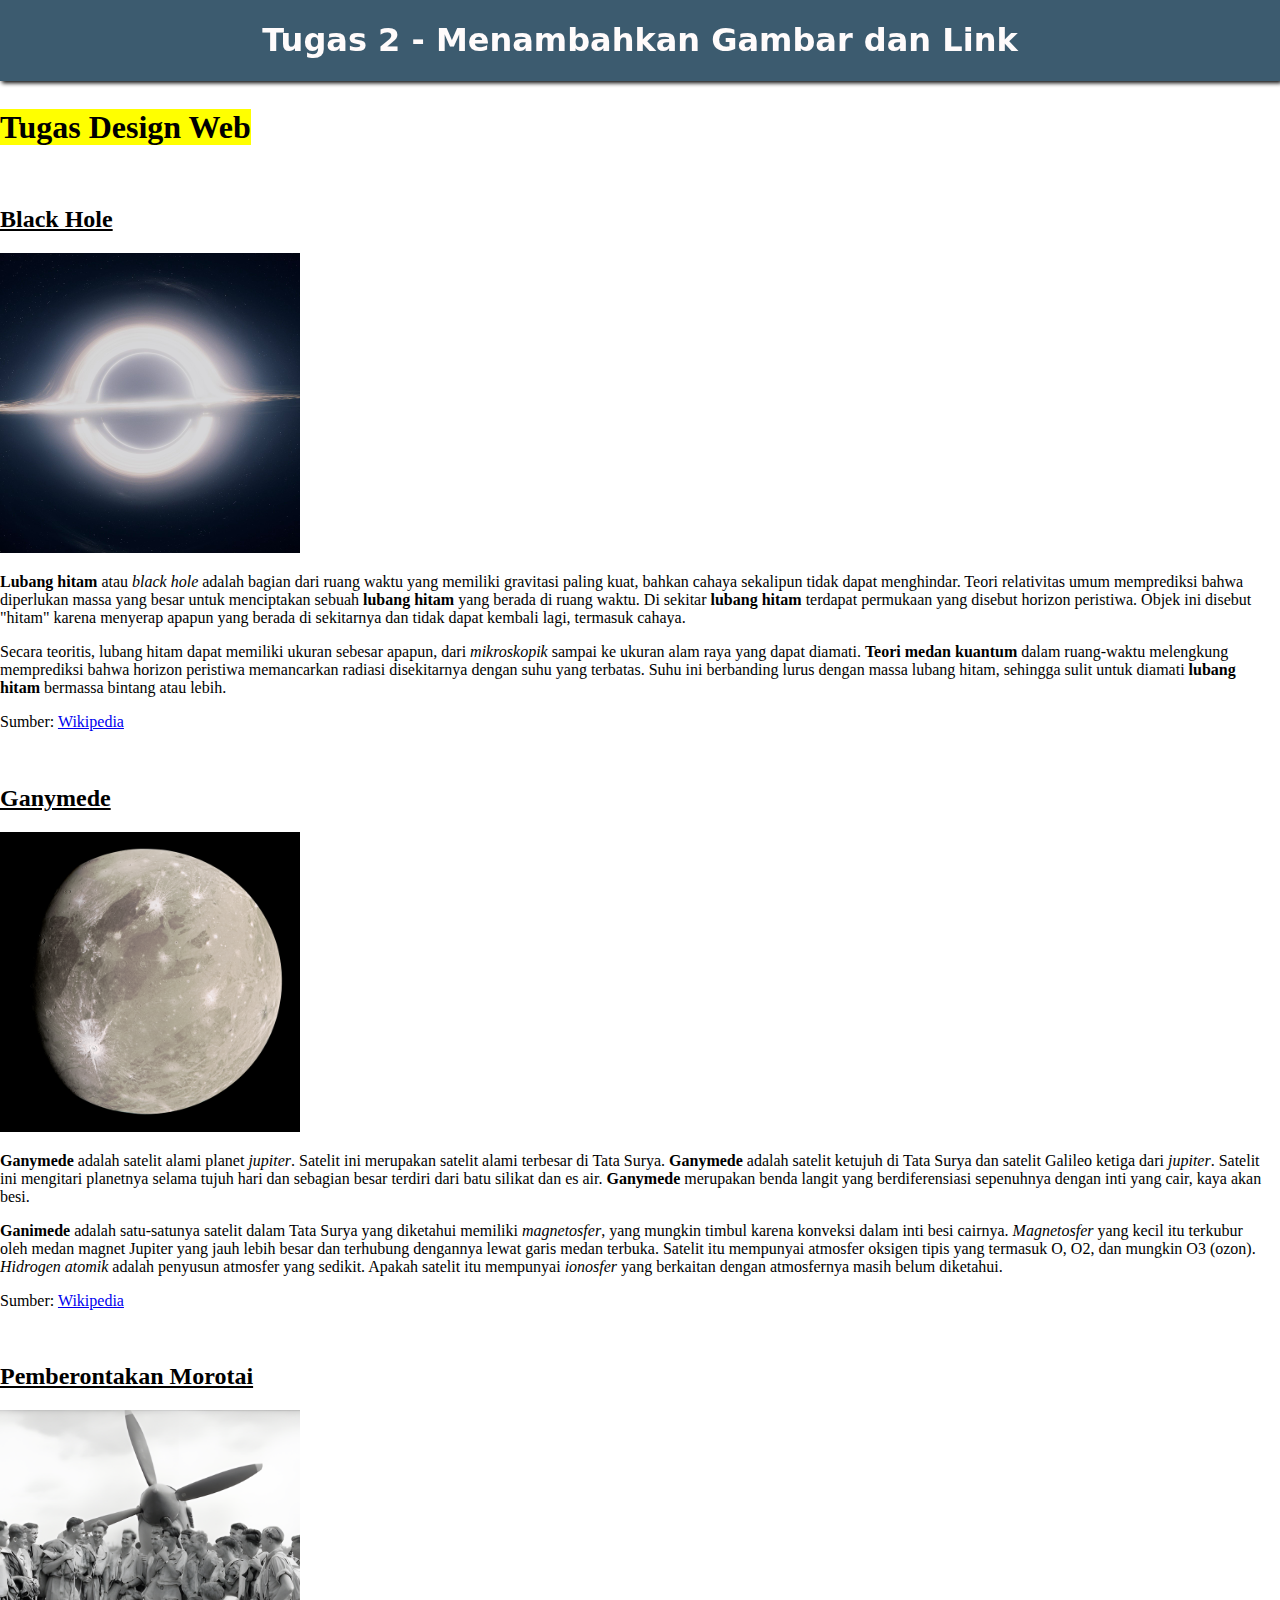
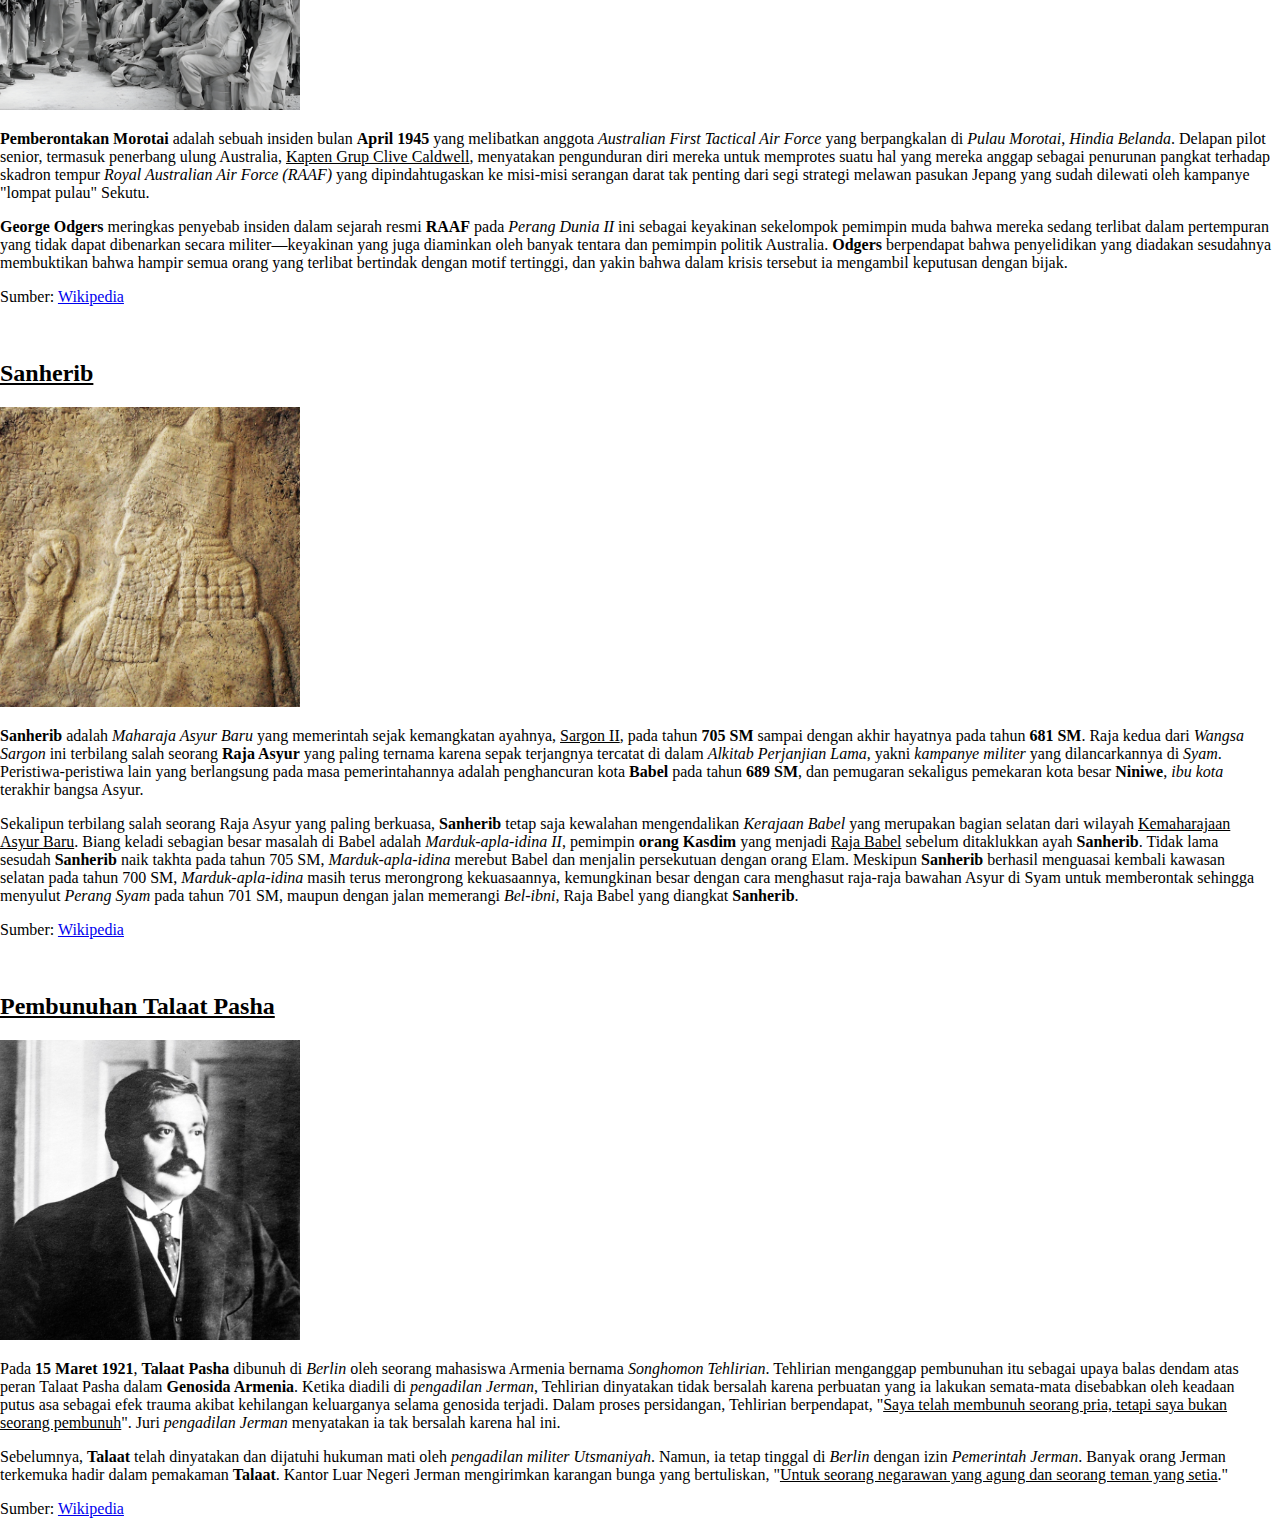
<file: list_tugas/tugas2.html>
<!DOCTYPE html>
<html>

<head>
    <link rel="stylesheet" href="global_style.css">
    <title>Tugas Design Web - Ardo Rianda</title>
</head>

<body>
    <div class="kepala">
        <h1>Tugas 2 - Menambahkan Gambar dan Link</h1>
    </div>
    <h1> <mark>Tugas Design Web</mark> </h1>
    <br>
    <h2><u>Black Hole</u></h2>
    <img src="https://two-one-21.github.io/dw2o-ardorianda/gambar_source/blackhole.jpg" alt="Black Hole" width="300">
    <br>
    <p><b>Lubang hitam</b> atau <i>black hole</i> adalah bagian dari ruang waktu yang memiliki gravitasi paling kuat,
        bahkan cahaya sekalipun tidak dapat menghindar. Teori relativitas umum memprediksi bahwa diperlukan massa yang
        besar untuk menciptakan sebuah <b>lubang hitam</b> yang berada di ruang waktu. Di sekitar <b>lubang hitam</b>
        terdapat permukaan yang disebut horizon peristiwa. Objek ini disebut "hitam" karena menyerap apapun yang berada
        di sekitarnya dan tidak dapat kembali lagi, termasuk cahaya.</p>
    <p>Secara teoritis, lubang hitam dapat memiliki ukuran sebesar apapun, dari <i>mikroskopik</i> sampai ke ukuran alam
        raya yang dapat diamati. <b>Teori medan kuantum</b> dalam ruang-waktu melengkung memprediksi bahwa horizon
        peristiwa memancarkan radiasi disekitarnya dengan suhu yang terbatas. Suhu ini berbanding lurus dengan massa
        lubang hitam, sehingga sulit untuk diamati <b>lubang hitam</b> bermassa bintang atau lebih.</p>
    <p>Sumber: <a href="https://id.wikipedia.org/wiki/Lubang_hitam" target="_blank">Wikipedia</a> </p>
    <br>

    <h2><u>Ganymede</u></h2>
    <img src="https://two-one-21.github.io/dw2o-ardorianda/gambar_source/ganymede.png" alt="Gambar Ganymede"
        width="300">
    <p><b>Ganymede</b> adalah satelit alami planet <i>jupiter</i>. Satelit ini merupakan satelit alami terbesar di Tata
        Surya. <b>Ganymede</b> adalah satelit ketujuh di Tata Surya dan satelit Galileo ketiga dari <i>jupiter</i>.
        Satelit ini mengitari planetnya selama tujuh hari dan sebagian besar terdiri dari batu silikat dan es air.
        <b>Ganymede</b> merupakan benda langit yang berdiferensiasi sepenuhnya dengan inti yang cair, kaya akan besi.
    </p>
    <p><b>Ganimede</b> adalah satu-satunya satelit dalam Tata Surya yang diketahui memiliki <i>magnetosfer</i>, yang
        mungkin timbul karena konveksi dalam inti besi cairnya. <i>Magnetosfer</i> yang kecil itu terkubur oleh medan
        magnet Jupiter yang jauh lebih besar dan terhubung dengannya lewat garis medan terbuka. Satelit itu mempunyai
        atmosfer oksigen tipis yang termasuk O, O2, dan mungkin O3 (ozon). <i>Hidrogen atomik</i> adalah penyusun
        atmosfer yang sedikit. Apakah satelit itu mempunyai <i>ionosfer</i> yang berkaitan dengan atmosfernya masih
        belum diketahui.</p>
    <p>Sumber: <a href="https://id.wikipedia.org/wiki/Ganimede_(satelit)" target="_blank">Wikipedia</a> </p>
    <br>

    <h2><u>Pemberontakan Morotai</u></h2>
    <img src="https://two-one-21.github.io/dw2o-ardorianda/gambar_source/Caldwell.jpg"
        alt="Caldwell berbicara dengan pilot Spitfire" width="300">
    <p><b>Pemberontakan Morotai</b> adalah sebuah insiden bulan <b>April 1945</b> yang melibatkan anggota <i>Australian
            First Tactical Air Force</i> yang berpangkalan di <i>Pulau Morotai</i>, <i>Hindia Belanda</i>. Delapan pilot
        senior, termasuk penerbang ulung Australia, <u>Kapten Grup Clive Caldwell</u>, menyatakan pengunduran diri
        mereka untuk memprotes suatu hal yang mereka anggap sebagai penurunan pangkat terhadap skadron tempur <i>Royal
            Australian Air Force (RAAF)</i> yang dipindahtugaskan ke misi-misi serangan darat tak penting dari segi
        strategi melawan pasukan Jepang yang sudah dilewati oleh kampanye "lompat pulau" Sekutu.</p>
    <p> <b>George Odgers</b> meringkas penyebab insiden dalam sejarah resmi <b>RAAF</b> pada <i>Perang Dunia II</i> ini
        sebagai keyakinan sekelompok pemimpin muda bahwa mereka sedang terlibat dalam pertempuran yang tidak dapat
        dibenarkan secara militer—keyakinan yang juga diaminkan oleh banyak tentara dan pemimpin politik Australia.
        <b>Odgers</b> berpendapat bahwa penyelidikan yang diadakan sesudahnya membuktikan bahwa hampir semua orang yang
        terlibat bertindak dengan motif tertinggi, dan yakin bahwa dalam krisis tersebut ia mengambil keputusan dengan
        bijak.
    </p>
    <p>Sumber: <a href="https://id.wikipedia.org/wiki/Pemberontakan_Morotai" target="_blank">Wikipedia</a> </p>
    <br>

    <h2><u>Sanherib</u></h2>
    <img src="https://two-one-21.github.io/dw2o-ardorianda/gambar_source/Sanherib.jpg" alt="Gambar Sanherib"
        width="300">
    <p><b>Sanherib</b> adalah <i>Maharaja Asyur Baru</i> yang memerintah sejak kemangkatan ayahnya, <u>Sargon II</u>,
        pada tahun <b>705 SM</b> sampai dengan akhir hayatnya pada tahun <b>681 SM</b>. Raja kedua dari <i>Wangsa
            Sargon</i> ini terbilang salah seorang <b>Raja Asyur</b> yang paling ternama karena sepak terjangnya
        tercatat di dalam <i>Alkitab Perjanjian Lama</i>, yakni <i>kampanye militer</i> yang dilancarkannya di
        <i>Syam</i>. Peristiwa-peristiwa lain yang berlangsung pada masa pemerintahannya adalah penghancuran kota
        <b>Babel</b> pada tahun <b>689 SM</b>, dan pemugaran sekaligus pemekaran kota besar <b>Niniwe</b>, <i>ibu
            kota</i> terakhir bangsa Asyur.
    </p>
    <p>Sekalipun terbilang salah seorang Raja Asyur yang paling berkuasa, <b>Sanherib</b> tetap saja kewalahan
        mengendalikan <i>Kerajaan Babel</i> yang merupakan bagian selatan dari wilayah <u>Kemaharajaan Asyur Baru</u>.
        Biang keladi sebagian besar masalah di Babel adalah <i>Marduk-apla-idina II</i>, pemimpin <b>orang Kasdim</b>
        yang menjadi <u>Raja Babel</u> sebelum ditaklukkan ayah <b>Sanherib</b>. Tidak lama sesudah <b>Sanherib</b> naik
        takhta pada tahun 705 SM, <i>Marduk-apla-idina</i> merebut Babel dan menjalin persekutuan dengan orang Elam.
        Meskipun <b>Sanherib</b> berhasil menguasai kembali kawasan selatan pada tahun 700 SM, <i>Marduk-apla-idina</i>
        masih terus merongrong kekuasaannya, kemungkinan besar dengan cara menghasut raja-raja bawahan Asyur di Syam
        untuk memberontak sehingga menyulut <i>Perang Syam</i> pada tahun 701 SM, maupun dengan jalan memerangi
        <i>Bel-ibni</i>, Raja Babel yang diangkat <b>Sanherib</b>.
    </p>
    <p>Sumber: <a href="https://id.wikipedia.org/wiki/Sanherib" target="_blank">Wikipedia</a> </p>
    <br>

    <h2><u>Pembunuhan Talaat Pasha</u></h2>
    <img src="https://two-one-21.github.io/dw2o-ardorianda/gambar_source/Talat_Pasha.jpg" alt="Foto Talaat Pasha"
        width="300">
    <p>Pada <b>15 Maret 1921</b>, <b>Talaat Pasha</b> dibunuh di <i>Berlin</i> oleh seorang mahasiswa Armenia bernama
        <i>Songhomon Tehlirian</i>. Tehlirian menganggap pembunuhan itu sebagai upaya balas dendam atas peran Talaat
        Pasha dalam <b>Genosida Armenia</b>. Ketika diadili di <i>pengadilan Jerman</i>, Tehlirian dinyatakan tidak
        bersalah karena perbuatan yang ia lakukan semata-mata disebabkan oleh keadaan putus asa sebagai efek trauma
        akibat kehilangan keluarganya selama genosida terjadi. Dalam proses persidangan, Tehlirian berpendapat, "<u>Saya
            telah membunuh seorang pria, tetapi saya bukan seorang pembunuh</u>". Juri <i>pengadilan Jerman</i>
        menyatakan ia tak bersalah karena hal ini.
    </p>
    <p>Sebelumnya, <b>Talaat</b> telah dinyatakan dan dijatuhi hukuman mati oleh <i>pengadilan militer Utsmaniyah</i>.
        Namun, ia tetap tinggal di <i>Berlin</i> dengan izin <i>Pemerintah Jerman</i>. Banyak orang Jerman terkemuka
        hadir dalam pemakaman <b>Talaat</b>. Kantor Luar Negeri Jerman mengirimkan karangan bunga yang bertuliskan,
        "<u>Untuk seorang negarawan yang agung dan seorang teman yang setia</u>."</p>
    <p>Sumber: <a href="https://id.wikipedia.org/wiki/Pembunuhan_Talaat_Pasha" target="_blank">Wikipedia</a> </p>
</body>

</html>
</file>
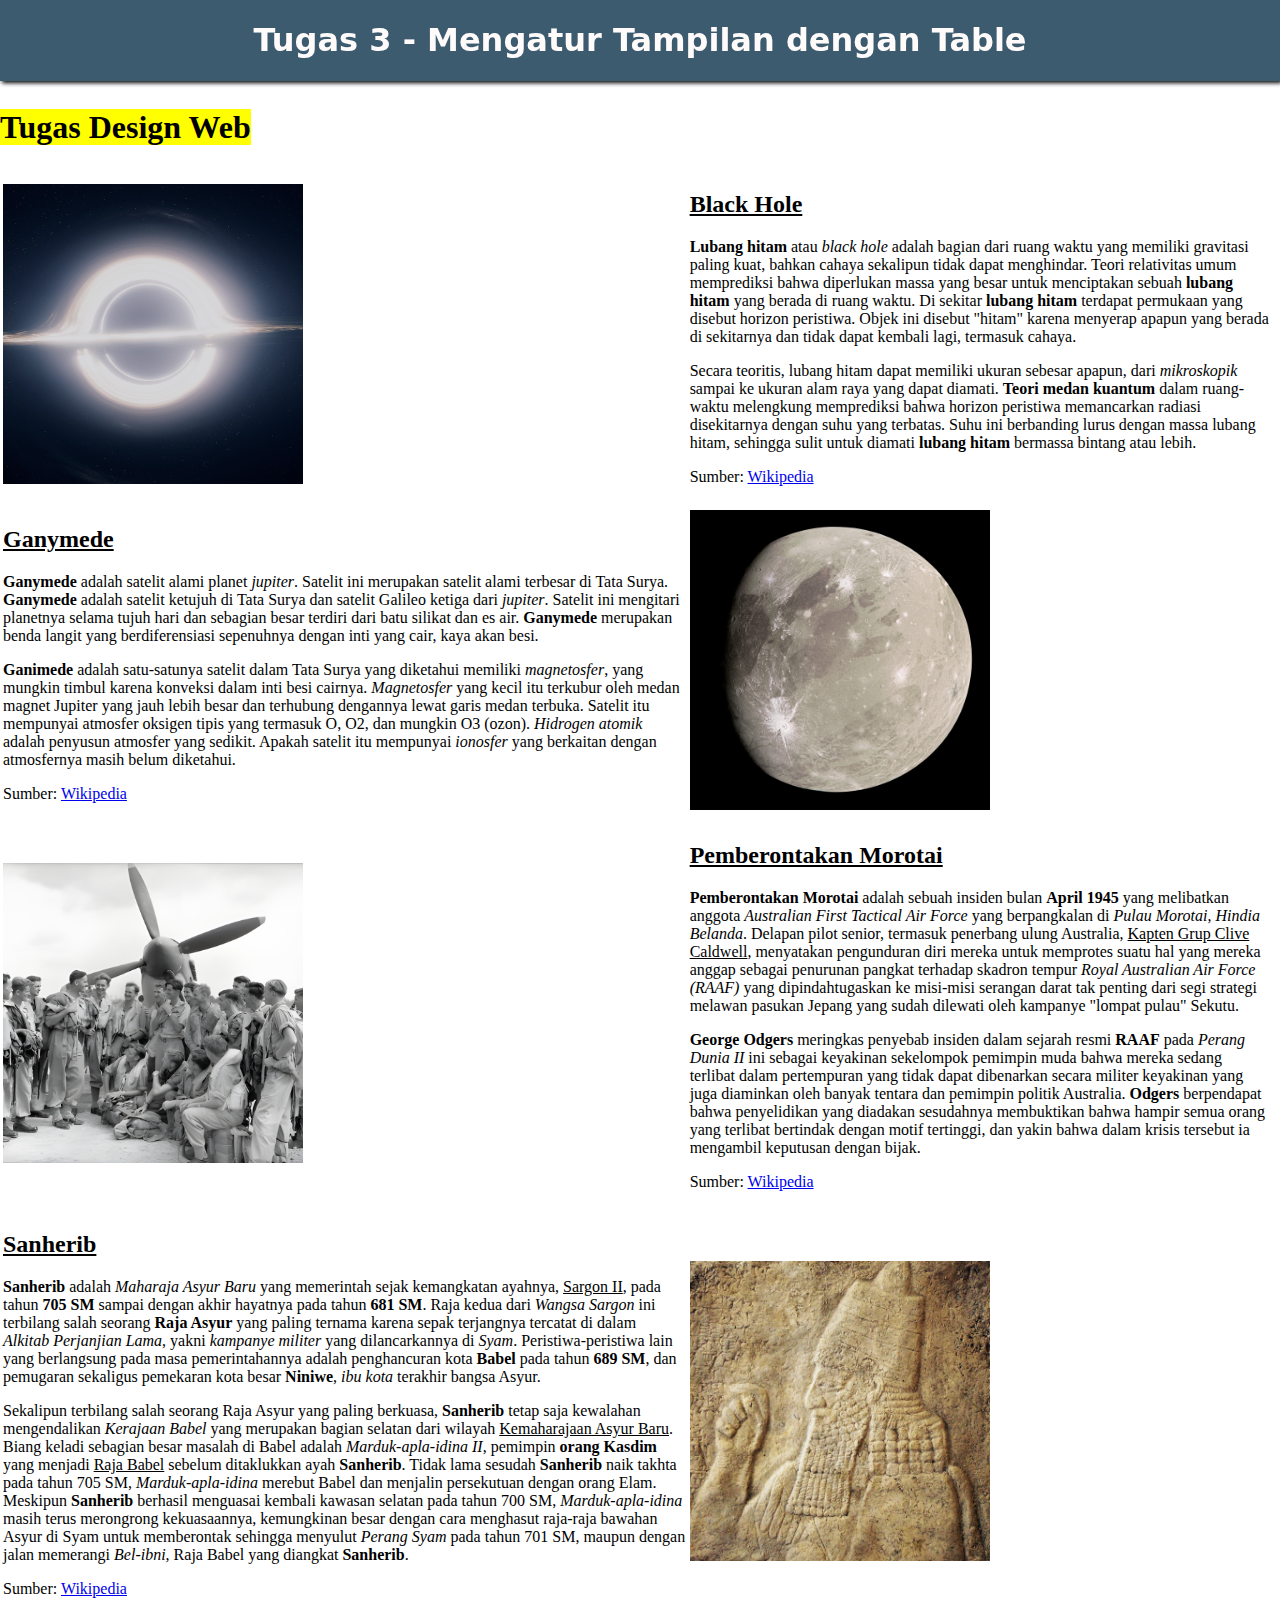
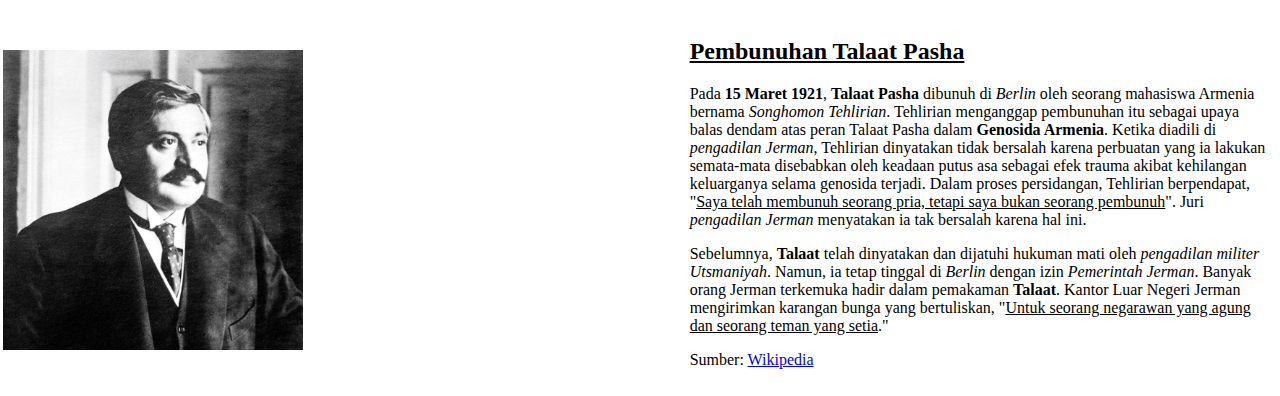
<file: list_tugas/tugas3.html>
<!DOCTYPE html>
<html>

<head>
    <link rel="stylesheet" href="global_style.css">
    <title>Tugas Design Web - Ardo Rianda</title>
</head>

<body>
    <div class="kepala">
        <h1>Tugas 3 - Mengatur Tampilan dengan Table</h1>
    </div>
    <h1><mark>Tugas Design Web</mark></h1>
    <table>
        <tr>
            <td>
                <img src="https://two-one-21.github.io/dw2o-ardorianda/gambar_source/blackhole.jpg" alt="Black Hole"
                    width="300">
            </td>
            <td>
                <h2><u>Black Hole</u></h2>
                <p><b>Lubang hitam</b> atau <i>black hole</i> adalah bagian dari ruang waktu yang memiliki gravitasi
                    paling kuat, bahkan cahaya sekalipun tidak dapat menghindar. Teori relativitas umum memprediksi
                    bahwa diperlukan massa yang besar untuk menciptakan sebuah <b>lubang hitam</b> yang berada di ruang
                    waktu. Di sekitar <b>lubang hitam</b> terdapat permukaan yang disebut horizon peristiwa. Objek ini
                    disebut "hitam" karena menyerap apapun yang berada di sekitarnya dan tidak dapat kembali lagi,
                    termasuk cahaya.</p>
                <p>Secara teoritis, lubang hitam dapat memiliki ukuran sebesar apapun, dari <i>mikroskopik</i> sampai ke
                    ukuran alam raya yang dapat diamati. <b>Teori medan kuantum</b> dalam ruang-waktu melengkung
                    memprediksi bahwa horizon peristiwa memancarkan radiasi disekitarnya dengan suhu yang terbatas. Suhu
                    ini berbanding lurus dengan massa lubang hitam, sehingga sulit untuk diamati <b>lubang hitam</b>
                    bermassa bintang atau lebih.</p>
                <p>Sumber: <a href="https://id.wikipedia.org/wiki/Lubang_hitam" target="_blank">Wikipedia</a></p>
            </td>
        </tr>
        <tr>
            <td>
                <h2><u>Ganymede</u></h2>
                <p><b>Ganymede</b> adalah satelit alami planet <i>jupiter</i>. Satelit ini merupakan satelit alami
                    terbesar di Tata Surya. <b>Ganymede</b> adalah satelit ketujuh di Tata Surya dan satelit Galileo
                    ketiga dari <i>jupiter</i>. Satelit ini mengitari planetnya selama tujuh hari dan sebagian besar
                    terdiri dari batu silikat dan es air. <b>Ganymede</b> merupakan benda langit yang berdiferensiasi
                    sepenuhnya dengan inti yang cair, kaya akan besi.</p>
                <p><b>Ganimede</b> adalah satu-satunya satelit dalam Tata Surya yang diketahui memiliki
                    <i>magnetosfer</i>, yang mungkin timbul karena konveksi dalam inti besi cairnya. <i>Magnetosfer</i>
                    yang kecil itu terkubur oleh medan magnet Jupiter yang jauh lebih besar dan terhubung dengannya
                    lewat garis medan terbuka. Satelit itu mempunyai atmosfer oksigen tipis yang termasuk O, O2, dan
                    mungkin O3 (ozon). <i>Hidrogen atomik</i> adalah penyusun atmosfer yang sedikit. Apakah satelit itu
                    mempunyai <i>ionosfer</i> yang berkaitan dengan atmosfernya masih belum diketahui.
                </p>
                <p>Sumber: <a href="https://id.wikipedia.org/wiki/Ganimede_(satelit)" target="_blank">Wikipedia</a></p>
            </td>
            <td>
                <img src="https://two-one-21.github.io/dw2o-ardorianda/gambar_source/ganymede.png" alt="Gambar Ganymede"
                    width="300">
            </td>
        </tr>
        <tr>
            <td>
                <img src="https://two-one-21.github.io/dw2o-ardorianda/gambar_source/Caldwell.jpg"
                    alt="Caldwell berbicara dengan pilot Spitfire" width="300">
            </td>
            <td>
                <h2><u>Pemberontakan Morotai</u></h2>
                <p><b>Pemberontakan Morotai</b> adalah sebuah insiden bulan <b>April 1945</b> yang melibatkan anggota
                    <i>Australian First Tactical Air Force</i> yang berpangkalan di <i>Pulau Morotai</i>, <i>Hindia
                        Belanda</i>. Delapan pilot senior, termasuk penerbang ulung Australia, <u>Kapten Grup Clive
                        Caldwell</u>, menyatakan pengunduran diri mereka untuk memprotes suatu hal yang mereka anggap
                    sebagai penurunan pangkat terhadap skadron tempur <i>Royal Australian Air Force (RAAF)</i> yang
                    dipindahtugaskan ke misi-misi serangan darat tak penting dari segi strategi melawan pasukan Jepang
                    yang sudah dilewati oleh kampanye "lompat pulau" Sekutu.
                </p>
                <p> <b>George Odgers</b> meringkas penyebab insiden dalam sejarah resmi <b>RAAF</b> pada <i>Perang Dunia
                        II</i> ini sebagai keyakinan sekelompok pemimpin muda bahwa mereka sedang terlibat dalam
                    pertempuran yang tidak dapat dibenarkan secara militer keyakinan yang juga diaminkan oleh banyak
                    tentara dan pemimpin politik Australia. <b>Odgers</b> berpendapat bahwa penyelidikan yang diadakan
                    sesudahnya membuktikan bahwa hampir semua orang yang terlibat bertindak dengan motif tertinggi, dan
                    yakin bahwa dalam krisis tersebut ia mengambil keputusan dengan bijak.</p>
                <p>Sumber: <a href="https://id.wikipedia.org/wiki/Pemberontakan_Morotai" target="_blank">Wikipedia</a>
                </p>
            </td>
        </tr>
        <tr>
            <td>
                <h2><u>Sanherib</u></h2>
                <p><b>Sanherib</b> adalah <i>Maharaja Asyur Baru</i> yang memerintah sejak kemangkatan ayahnya,
                    <u>Sargon II</u>, pada tahun <b>705 SM</b> sampai dengan akhir hayatnya pada tahun <b>681 SM</b>.
                    Raja kedua dari <i>Wangsa Sargon</i> ini terbilang salah seorang <b>Raja Asyur</b> yang paling
                    ternama karena sepak terjangnya tercatat di dalam <i>Alkitab Perjanjian Lama</i>, yakni <i>kampanye
                        militer</i> yang dilancarkannya di <i>Syam</i>. Peristiwa-peristiwa lain yang berlangsung pada
                    masa pemerintahannya adalah penghancuran kota <b>Babel</b> pada tahun <b>689 SM</b>, dan pemugaran
                    sekaligus pemekaran kota besar <b>Niniwe</b>, <i>ibu kota</i> terakhir bangsa Asyur.
                </p>
                <p>Sekalipun terbilang salah seorang Raja Asyur yang paling berkuasa, <b>Sanherib</b> tetap saja
                    kewalahan mengendalikan <i>Kerajaan Babel</i> yang merupakan bagian selatan dari wilayah
                    <u>Kemaharajaan Asyur Baru</u>. Biang keladi sebagian besar masalah di Babel adalah
                    <i>Marduk-apla-idina II</i>, pemimpin <b>orang Kasdim</b> yang menjadi <u>Raja Babel</u> sebelum
                    ditaklukkan ayah <b>Sanherib</b>. Tidak lama sesudah <b>Sanherib</b> naik takhta pada tahun 705 SM,
                    <i>Marduk-apla-idina</i> merebut Babel dan menjalin persekutuan dengan orang Elam. Meskipun
                    <b>Sanherib</b> berhasil menguasai kembali kawasan selatan pada tahun 700 SM,
                    <i>Marduk-apla-idina</i> masih terus merongrong kekuasaannya, kemungkinan besar dengan cara
                    menghasut raja-raja bawahan Asyur di Syam untuk memberontak sehingga menyulut <i>Perang Syam</i>
                    pada tahun 701 SM, maupun dengan jalan memerangi <i>Bel-ibni</i>, Raja Babel yang diangkat
                    <b>Sanherib</b>.
                </p>
                <p>Sumber: <a href="https://id.wikipedia.org/wiki/Sanherib" target="_blank">Wikipedia</a> </p>
            </td>
            <td>
                <img src="https://two-one-21.github.io/dw2o-ardorianda/gambar_source/Sanherib.jpg" alt="Gambar Sanherib"
                    width="300">
            </td>
        </tr>
        <tr>
            <td>
                <img src="https://two-one-21.github.io/dw2o-ardorianda/gambar_source/Talat_Pasha.jpg"
                    alt="Foto Talaat Pasha" width="300">
            </td>
            <td>
                <h2><u>Pembunuhan Talaat Pasha</u></h2>
                <p>Pada <b>15 Maret 1921</b>, <b>Talaat Pasha</b> dibunuh di <i>Berlin</i> oleh seorang mahasiswa
                    Armenia bernama <i>Songhomon Tehlirian</i>. Tehlirian menganggap pembunuhan itu sebagai upaya balas
                    dendam atas peran Talaat Pasha dalam <b>Genosida Armenia</b>. Ketika diadili di <i>pengadilan
                        Jerman</i>, Tehlirian dinyatakan tidak bersalah karena perbuatan yang ia lakukan semata-mata
                    disebabkan oleh keadaan putus asa sebagai efek trauma akibat kehilangan keluarganya selama genosida
                    terjadi. Dalam proses persidangan, Tehlirian berpendapat, "<u>Saya telah membunuh seorang pria,
                        tetapi saya bukan seorang pembunuh</u>". Juri <i>pengadilan Jerman</i> menyatakan ia tak
                    bersalah karena hal ini.</p>
                <p>Sebelumnya, <b>Talaat</b> telah dinyatakan dan dijatuhi hukuman mati oleh <i>pengadilan militer
                        Utsmaniyah</i>. Namun, ia tetap tinggal di <i>Berlin</i> dengan izin <i>Pemerintah Jerman</i>.
                    Banyak orang Jerman terkemuka hadir dalam pemakaman <b>Talaat</b>. Kantor Luar Negeri Jerman
                    mengirimkan karangan bunga yang bertuliskan, "<u>Untuk seorang negarawan yang agung dan seorang
                        teman yang setia</u>."</p>
                <p>Sumber: <a href="https://id.wikipedia.org/wiki/Pembunuhan_Talaat_Pasha" target="_blank">Wikipedia</a>
                </p>
            </td>
        </tr>
    </table>
</body>

</html>
</file>
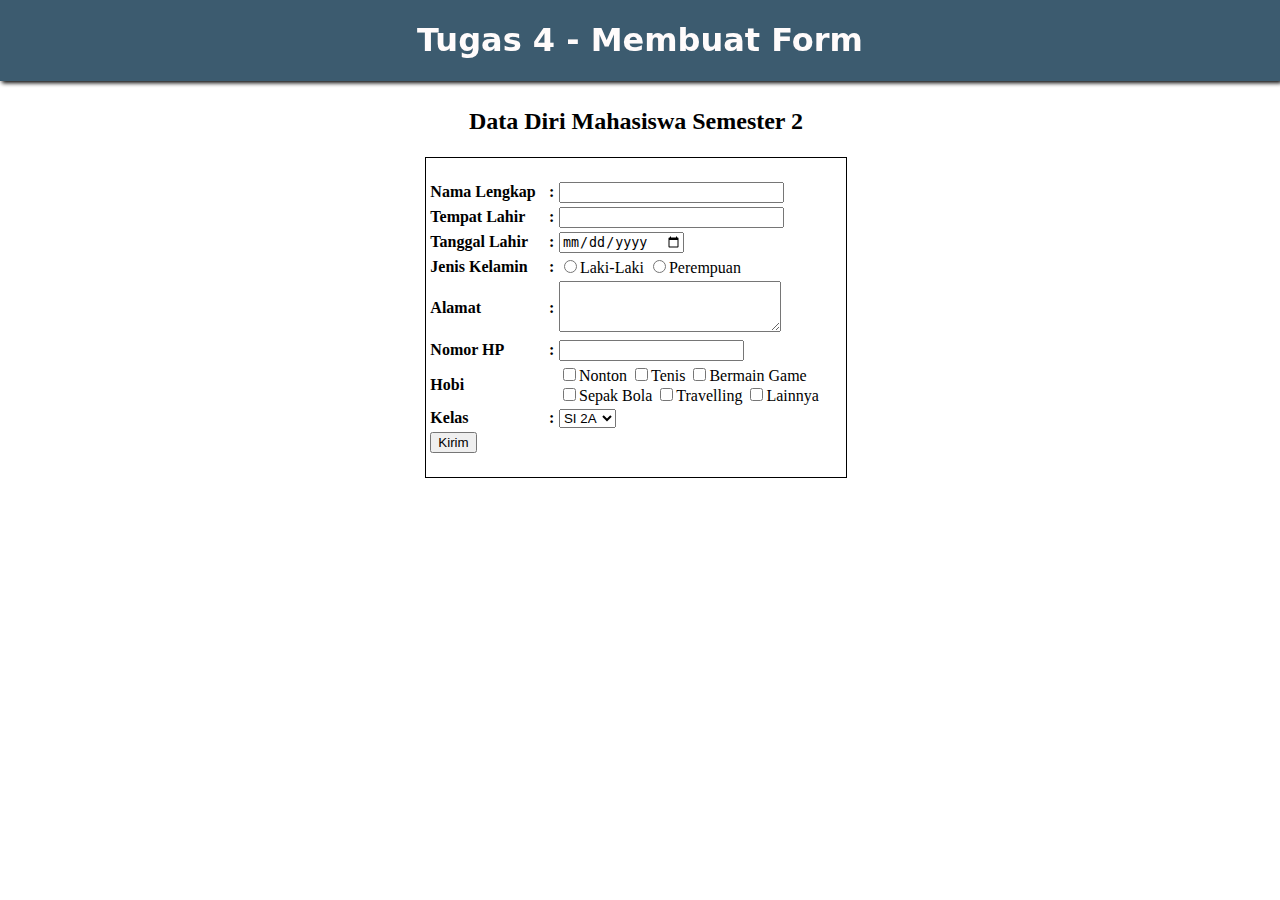
<file: list_tugas/tugas4.html>
<!DOCTYPE html>
<html>

<head>
    <link rel="stylesheet" href="global_style.css">
    <title>Tugas Formulir - Ardo Rianda</title>
</head>

<body>
    <div class="kepala">
        <h1>Tugas 4 - Membuat Form</h1>
    </div>
    <center>
        <h2>Data Diri Mahasiswa Semester 2</h2>
    </center>
    <table width="100%" height="325px">
        <tr>
            <td width="33%"></td>

            <td width="33%" style="border: 1px solid;">
                <table width="100%">
                    <tr>
                        <td><b>Nama Lengkap</b></td>
                        <td><b>:</b></td>
                        <td>
                            <input type="text" size="25">
                        </td>
                    </tr>
                    <tr>
                        <td><b>Tempat Lahir</b></td>
                        <td><b>:</b></td>
                        <td>
                            <input type="text" size="25">
                        </td>
                    </tr>
                    <tr>
                        <td><b>Tanggal Lahir</b></td>
                        <td><b>:</b></td>
                        <td>
                            <input type="date">
                        </td>
                    </tr>
                    <tr>
                        <td><b>Jenis Kelamin</b></td>
                        <td><b>:</b></td>
                        <td>
                            <input type="radio" name="jenisKelamin" value="Laki-Laki">Laki-Laki
                            <input type="radio" name="jenisKelamin" value="Perempuan">Perempuan
                        </td>
                    </tr>
                    <tr>
                        <td><b>Alamat</b></td>
                        <td><b>:</b></td>
                        <td>
                            <textarea cols="25" rows="3"></textarea>
                        </td>
                    </tr>
                    <tr>
                        <td><b>Nomor HP</b></td>
                        <td><b>:</b></td>
                        <td>
                            <input type="number">
                        </td>
                    </tr>
                    <tr>
                        <td><b>Hobi</b></td>
                        <td></td>
                        <td>
                            <input type="checkbox" value="">Nonton
                            <input type="checkbox" value="">Tenis
                            <input type="checkbox" value="">Bermain Game<br>
                            <input type="checkbox" value="">Sepak Bola
                            <input type="checkbox" value="">Travelling
                            <input type="checkbox" value="">Lainnya
                        </td>
                    </tr>
                    <tr>
                        <td><b>Kelas</b></td>
                        <td><b>:</b></td>
                        <td>
                        <select name="" id=""">
                            <option value="">SI 2A</option>
                            <option value="">SI 2B</option>
                            <option value="">SI 2C</option>
                            <option value="">SI 2D</option>
                            <option value="">SI 2E</option>
                            <option value="">SI 2F</option>
                            <option value="">SI 2G</option>
                            <option value="">SI 2H</option>
                            <option value="">SI 2I</option>
                            <option value="">SI 2J</option>
                            <option value="">SI 2K</option>
                            <option value="">SI 2L</option>
                            <option value="">SI 2M</option>
                            <option value="">SI 2N</option>
                            <option value="">SI 2O</option>
                            <option value="">SI 2P</option>
                        </select>
                    </td>
                </tr>
                <tr>
                    <center>
                    <td colspan=" 3">
                        <button type="submit">Kirim</button>
                    </td>
                    </center>
                </tr>
                </table>
            </td>

            <td width="33%"></td>
        </tr>
    </table>
</body>

</html>
</file>
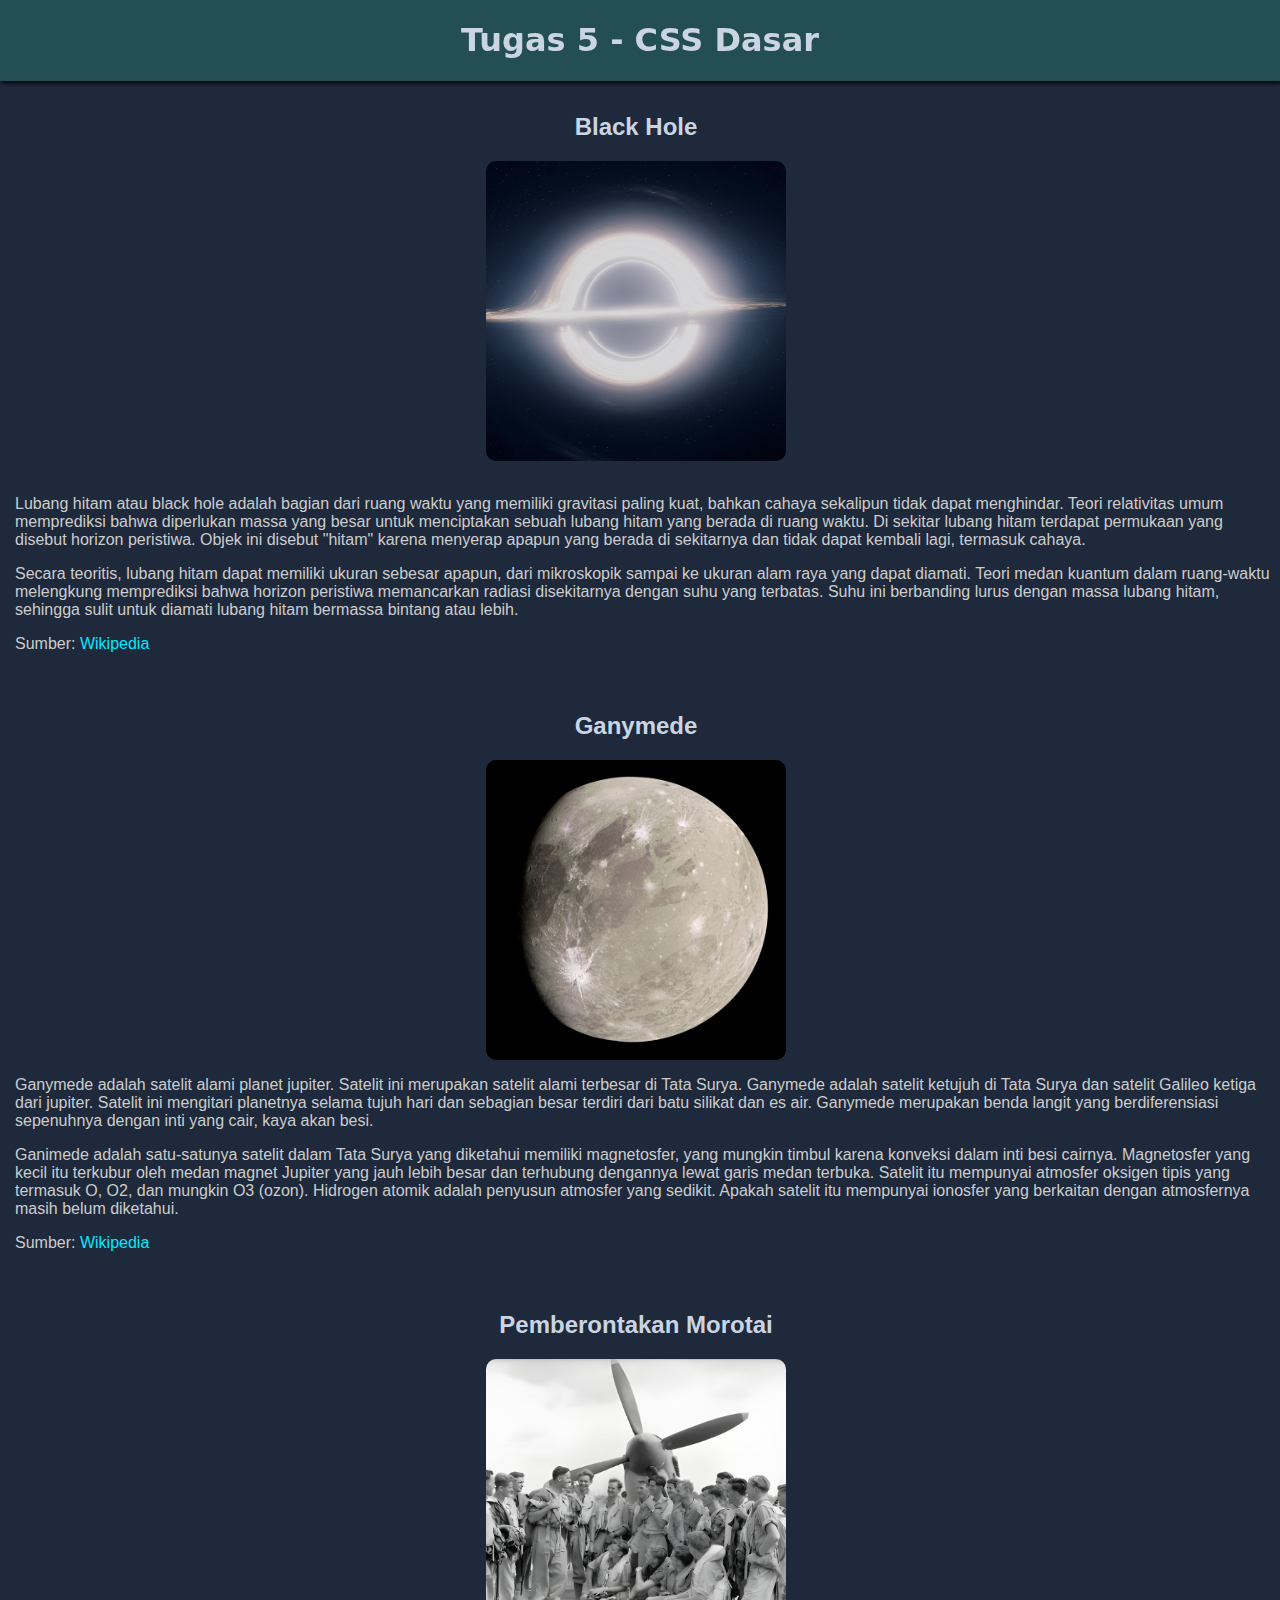
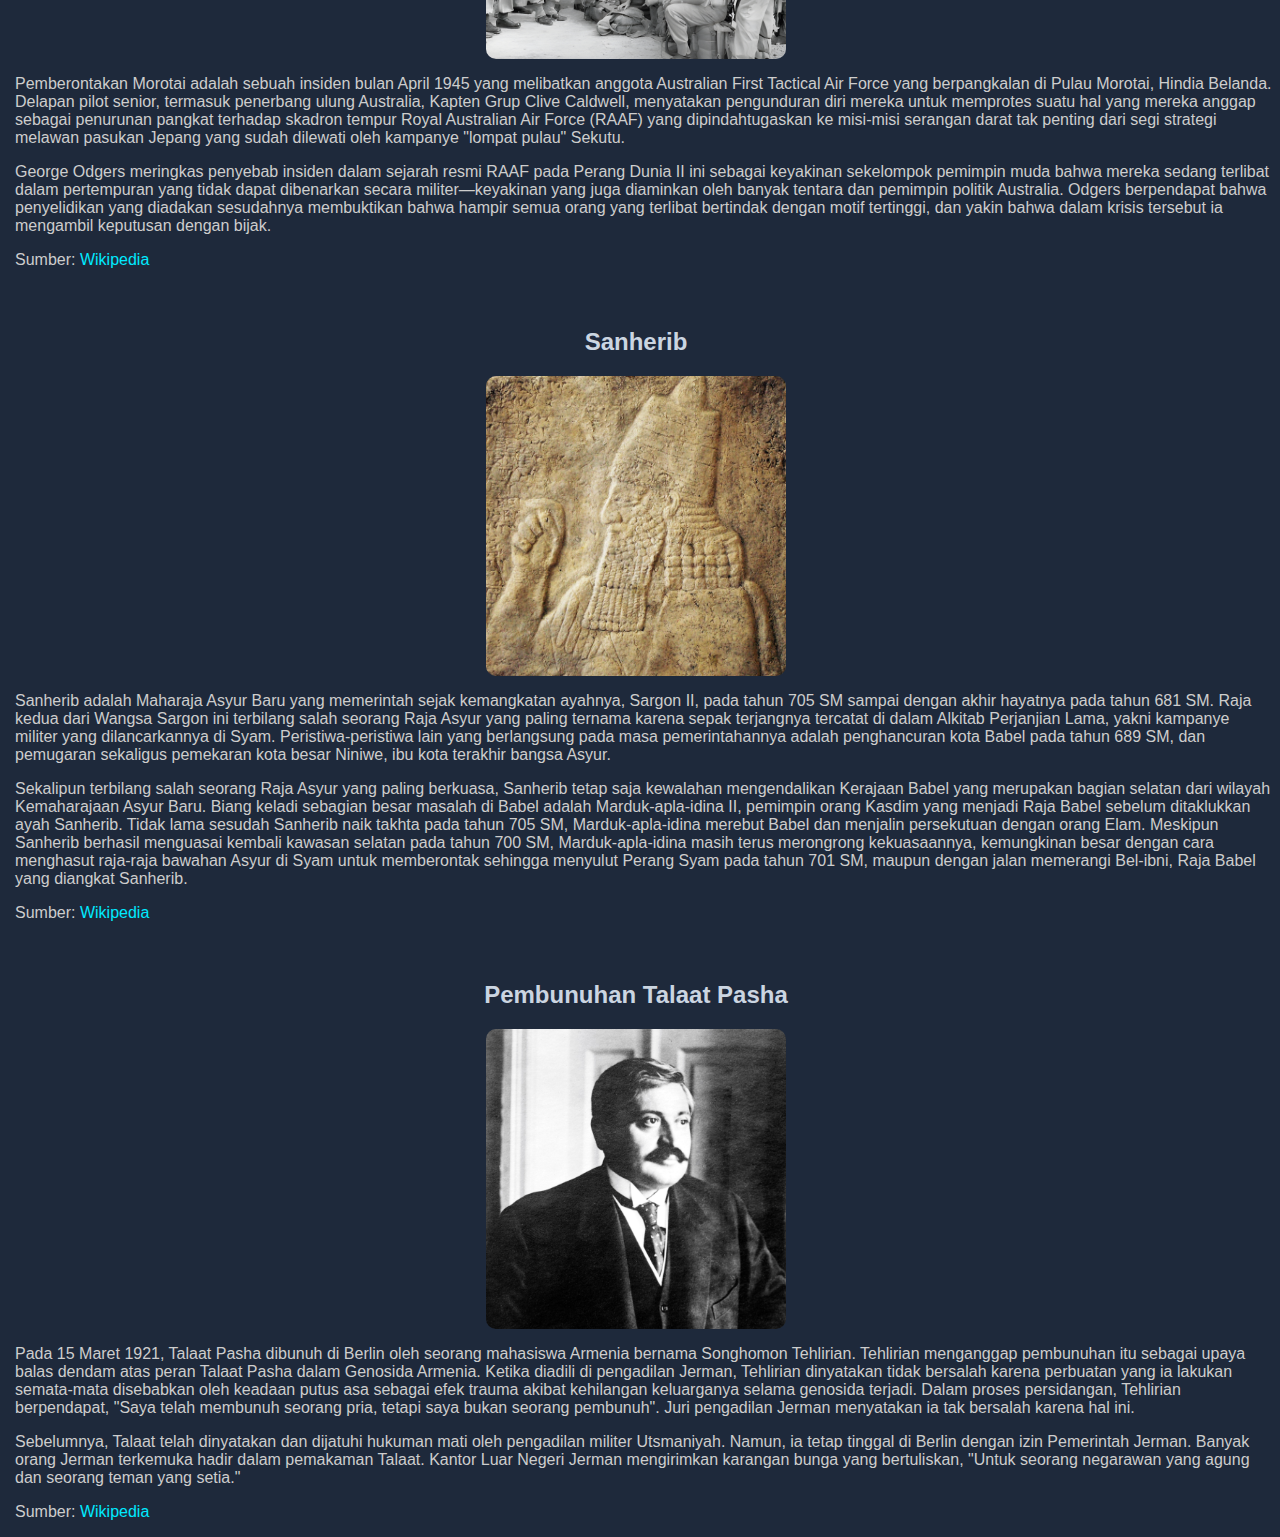
<file: list_tugas/tugas5.html>
<!DOCTYPE html>
<html>

<head>
    <link rel="stylesheet" href="tugas5.css">
    <title>Tugas Design Web - Ardo Rianda</title>
</head>

<body>
    <div class="kepala">
        <h1>Tugas 5 - CSS Dasar</h1>
    </div>
    <h2 class="judul">Black Hole</h2>
    <img class="gambar" src="https://two-one-21.github.io/dw2o-ardorianda/gambar_source/blackhole.jpg" alt="Black Hole"
        width="300">
    <br>
    <p class="isi">Lubang hitam atau black hole adalah bagian dari ruang waktu yang memiliki gravitasi paling kuat,
        bahkan cahaya sekalipun tidak dapat menghindar. Teori relativitas umum memprediksi bahwa diperlukan massa yang
        besar untuk menciptakan sebuah lubang hitam yang berada di ruang waktu. Di sekitar lubang hitam
        terdapat permukaan yang disebut horizon peristiwa. Objek ini disebut "hitam" karena menyerap apapun yang berada
        di sekitarnya dan tidak dapat kembali lagi, termasuk cahaya.</p>
    <p class="isi">Secara teoritis, lubang hitam dapat memiliki ukuran sebesar apapun, dari mikroskopik sampai ke ukuran
        alam
        raya yang dapat diamati. Teori medan kuantum dalam ruang-waktu melengkung memprediksi bahwa horizon
        peristiwa memancarkan radiasi disekitarnya dengan suhu yang terbatas. Suhu ini berbanding lurus dengan massa
        lubang hitam, sehingga sulit untuk diamati lubang hitam bermassa bintang atau lebih.</p>
    <p class="isi">Sumber: <a class="link" class="link" href="https://id.wikipedia.org/wiki/Lubang_hitam"
            target="_blank">Wikipedia</a> </p>
    <br>

    <h2 class="judul">Ganymede</h2>
    <img class="gambar" src="https://two-one-21.github.io/dw2o-ardorianda/gambar_source/ganymede.png"
        alt="Gambar Ganymede" width="300">
    <p class="isi">Ganymede adalah satelit alami planet jupiter. Satelit ini merupakan satelit alami terbesar di Tata
        Surya. Ganymede adalah satelit ketujuh di Tata Surya dan satelit Galileo ketiga dari jupiter.
        Satelit ini mengitari planetnya selama tujuh hari dan sebagian besar terdiri dari batu silikat dan es air.
        Ganymede merupakan benda langit yang berdiferensiasi sepenuhnya dengan inti yang cair, kaya akan besi.
    </p>
    <p class="isi">Ganimede adalah satu-satunya satelit dalam Tata Surya yang diketahui memiliki magnetosfer, yang
        mungkin timbul karena konveksi dalam inti besi cairnya. Magnetosfer yang kecil itu terkubur oleh medan
        magnet Jupiter yang jauh lebih besar dan terhubung dengannya lewat garis medan terbuka. Satelit itu mempunyai
        atmosfer oksigen tipis yang termasuk O, O2, dan mungkin O3 (ozon). Hidrogen atomik adalah penyusun
        atmosfer yang sedikit. Apakah satelit itu mempunyai ionosfer yang berkaitan dengan atmosfernya masih
        belum diketahui.</p>
    <p class="isi">Sumber: <a class="link" href="https://id.wikipedia.org/wiki/Ganimede_(satelit)"
            target="_blank">Wikipedia</a> </p>
    <br>

    <h2 class="judul">Pemberontakan Morotai</h2>
    <img class="gambar" src="https://two-one-21.github.io/dw2o-ardorianda/gambar_source/Caldwell.jpg"
        alt="Caldwell berbicara dengan pilot Spitfire" width="300">
    <p class="isi">Pemberontakan Morotai adalah sebuah insiden bulan April 1945 yang melibatkan anggota Australian
        First Tactical Air Force yang berpangkalan di Pulau Morotai, Hindia Belanda. Delapan pilot
        senior, termasuk penerbang ulung Australia, Kapten Grup Clive Caldwell, menyatakan pengunduran diri
        mereka untuk memprotes suatu hal yang mereka anggap sebagai penurunan pangkat terhadap skadron tempur Royal
        Australian Air Force (RAAF) yang dipindahtugaskan ke misi-misi serangan darat tak penting dari segi
        strategi melawan pasukan Jepang yang sudah dilewati oleh kampanye "lompat pulau" Sekutu.</p>
    <p class="isi"> George Odgers meringkas penyebab insiden dalam sejarah resmi RAAF pada Perang Dunia II ini
        sebagai keyakinan sekelompok pemimpin muda bahwa mereka sedang terlibat dalam pertempuran yang tidak dapat
        dibenarkan secara militer—keyakinan yang juga diaminkan oleh banyak tentara dan pemimpin politik Australia.
        Odgers berpendapat bahwa penyelidikan yang diadakan sesudahnya membuktikan bahwa hampir semua orang yang
        terlibat bertindak dengan motif tertinggi, dan yakin bahwa dalam krisis tersebut ia mengambil keputusan dengan
        bijak.
    </p>
    <p class="isi">Sumber: <a class="link" href="https://id.wikipedia.org/wiki/Pemberontakan_Morotai"
            target="_blank">Wikipedia</a> </p>
    <br>

    <h2 class="judul">Sanherib</h2>
    <img class="gambar" src="https://two-one-21.github.io/dw2o-ardorianda/gambar_source/Sanherib.jpg"
        alt="Gambar Sanherib" width="300">
    <p class="isi">Sanherib adalah Maharaja Asyur Baru yang memerintah sejak kemangkatan ayahnya, Sargon II,
        pada tahun 705 SM sampai dengan akhir hayatnya pada tahun 681 SM. Raja kedua dari Wangsa
        Sargon ini terbilang salah seorang Raja Asyur yang paling ternama karena sepak terjangnya
        tercatat di dalam Alkitab Perjanjian Lama, yakni kampanye militer yang dilancarkannya di
        Syam. Peristiwa-peristiwa lain yang berlangsung pada masa pemerintahannya adalah penghancuran kota
        Babel pada tahun 689 SM, dan pemugaran sekaligus pemekaran kota besar Niniwe, ibu
        kota terakhir bangsa Asyur.
    </p>
    <p class="isi">Sekalipun terbilang salah seorang Raja Asyur yang paling berkuasa, Sanherib tetap saja kewalahan
        mengendalikan Kerajaan Babel yang merupakan bagian selatan dari wilayah Kemaharajaan Asyur Baru.
        Biang keladi sebagian besar masalah di Babel adalah Marduk-apla-idina II, pemimpin orang Kasdim
        yang menjadi Raja Babel sebelum ditaklukkan ayah Sanherib. Tidak lama sesudah Sanherib naik
        takhta pada tahun 705 SM, Marduk-apla-idina merebut Babel dan menjalin persekutuan dengan orang Elam.
        Meskipun Sanherib berhasil menguasai kembali kawasan selatan pada tahun 700 SM, Marduk-apla-idina
        masih terus merongrong kekuasaannya, kemungkinan besar dengan cara menghasut raja-raja bawahan Asyur di Syam
        untuk memberontak sehingga menyulut Perang Syam pada tahun 701 SM, maupun dengan jalan memerangi
        Bel-ibni, Raja Babel yang diangkat Sanherib.
    </p>
    <p class="isi">Sumber: <a class="link" href="https://id.wikipedia.org/wiki/Sanherib" target="_blank">Wikipedia</a>
    </p>
    <br>

    <h2 class="judul">Pembunuhan Talaat Pasha</h2>
    <img class="gambar" src="https://two-one-21.github.io/dw2o-ardorianda/gambar_source/Talat_Pasha.jpg"
        alt="Foto Talaat Pasha" width="300">
    <p class="isi">Pada 15 Maret 1921, Talaat Pasha dibunuh di Berlin oleh seorang mahasiswa Armenia bernama
        Songhomon Tehlirian. Tehlirian menganggap pembunuhan itu sebagai upaya balas dendam atas peran Talaat
        Pasha dalam Genosida Armenia. Ketika diadili di pengadilan Jerman, Tehlirian dinyatakan tidak
        bersalah karena perbuatan yang ia lakukan semata-mata disebabkan oleh keadaan putus asa sebagai efek trauma
        akibat kehilangan keluarganya selama genosida terjadi. Dalam proses persidangan, Tehlirian berpendapat, "Saya
        telah membunuh seorang pria, tetapi saya bukan seorang pembunuh". Juri pengadilan Jerman
        menyatakan ia tak bersalah karena hal ini.
    </p>
    <p class="isi">Sebelumnya, Talaat telah dinyatakan dan dijatuhi hukuman mati oleh pengadilan militer Utsmaniyah.
        Namun, ia tetap tinggal di Berlin dengan izin Pemerintah Jerman. Banyak orang Jerman terkemuka
        hadir dalam pemakaman Talaat. Kantor Luar Negeri Jerman mengirimkan karangan bunga yang bertuliskan,
        "Untuk seorang negarawan yang agung dan seorang teman yang setia."</p>
    <p class="isi">Sumber: <a class="link" href="https://id.wikipedia.org/wiki/Pembunuhan_Talaat_Pasha"
            target="_blank">Wikipedia</a> </p>
</body>

</html>
</file>
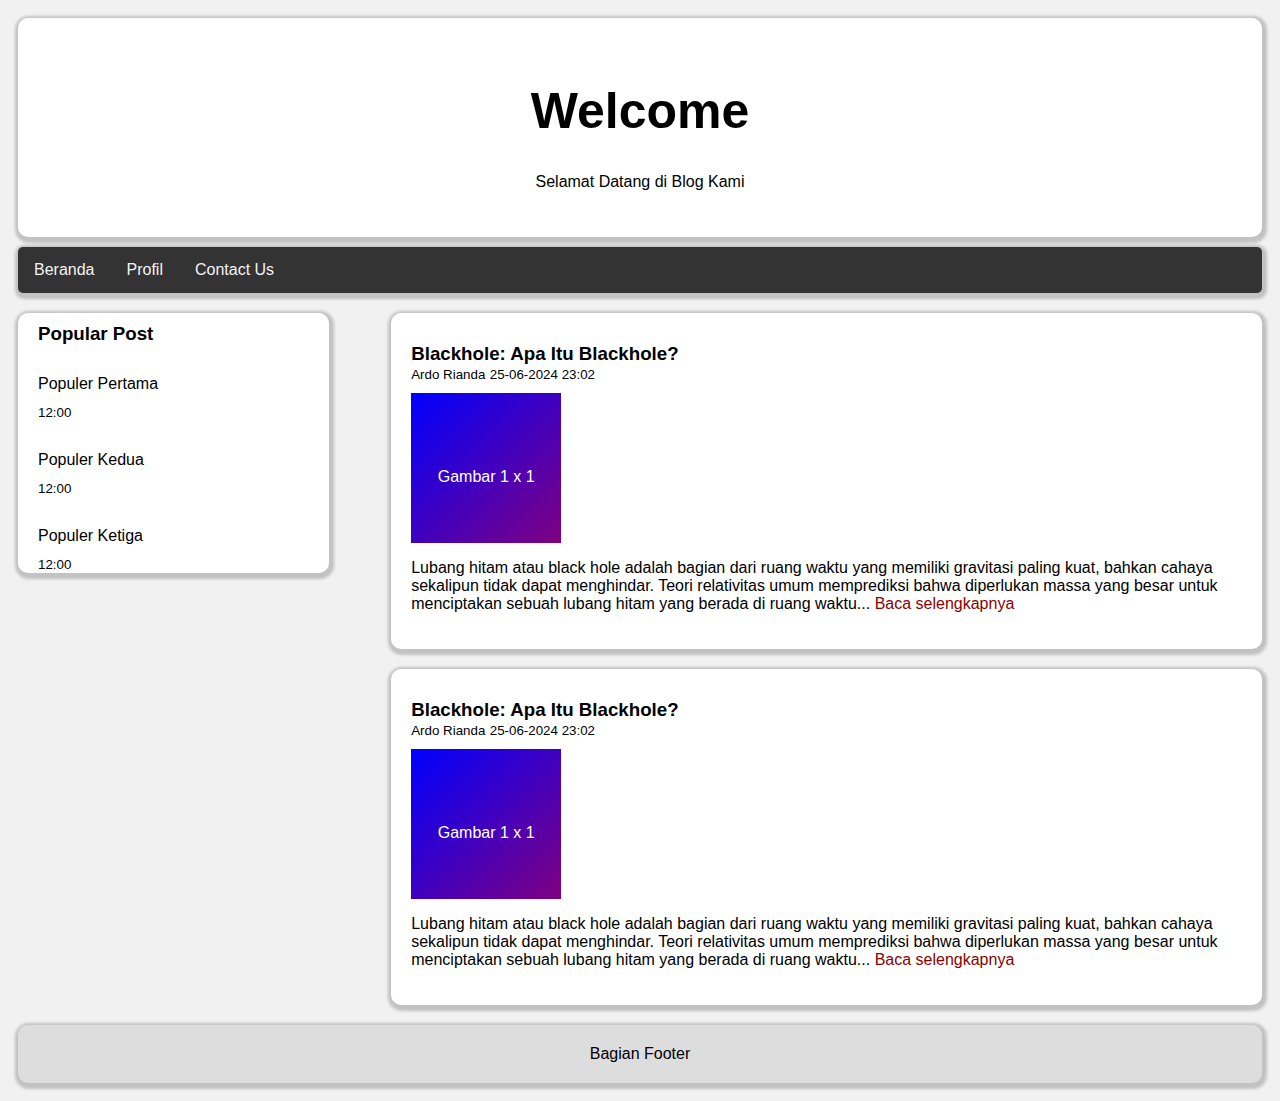
<file: list_tugas/tugas6.html>
<!DOCTYPE html>
<html lang="id">

<head>
    <meta charset="UTF-8">
    <meta name="viewport" content="width=device-width, initial-scale=1.0">
    <link rel="stylesheet" href="tugas6.css">
    <title>Template Web - Ardo Rianda</title>
</head>

<body>
    <div class="header">
        <h1>Welcome</h1>
        <p>Selamat Datang di Blog Kami</p>
    </div>
    <div class="navbar">
        <a href="/home">Beranda</a>
        <a href="/profil">Profil</a>
        <a href="/contact">Contact Us</a>
    </div>
    <div class="box">
        <div class="aside">
            <div class="popular">
                <h3>Popular Post</h3>
                <div class="popular-child">
                    <p>Populer Pertama</p>
                    <time>12:00</time>
                </div>
                <div class="popular-child">
                    <p>Populer Kedua</p>
                    <time>12:00</time>
                </div>
                <div class="popular-child">
                    <p>Populer Ketiga</p>
                    <time>12:00</time>
                </div>
            </div>
        </div>
        <div class="konten">
            <div class="post">
                <h3>Blackhole: Apa Itu Blackhole?</h3>
                <span>Ardo Rianda</span>
                <time>25-06-2024 23:02</time>
                <div class="gambar">Gambar 1 x 1</div>
                <p>
                    Lubang hitam atau black hole adalah bagian dari ruang waktu yang memiliki gravitasi paling kuat,
                    bahkan cahaya sekalipun tidak dapat menghindar. Teori relativitas umum memprediksi bahwa diperlukan
                    massa yang besar untuk menciptakan sebuah lubang hitam yang berada di ruang waktu...
                    <span class="selengkapnya">Baca selengkapnya</span>
                </p>
            </div>
            <div class="post">
                <h3>Blackhole: Apa Itu Blackhole?</h3>
                <span>Ardo Rianda</span>
                <time>25-06-2024 23:02</time>
                <div class="gambar">Gambar 1 x 1</div>
                <p>
                    Lubang hitam atau black hole adalah bagian dari ruang waktu yang memiliki gravitasi paling kuat,
                    bahkan cahaya sekalipun tidak dapat menghindar. Teori relativitas umum memprediksi bahwa diperlukan
                    massa yang besar untuk menciptakan sebuah lubang hitam yang berada di ruang waktu...
                    <span class="selengkapnya">Baca selengkapnya</span>
                </p>
            </div>
        </div>
    </div>
    <div class="footer">Bagian Footer</div>
</body>

</html>
</file>
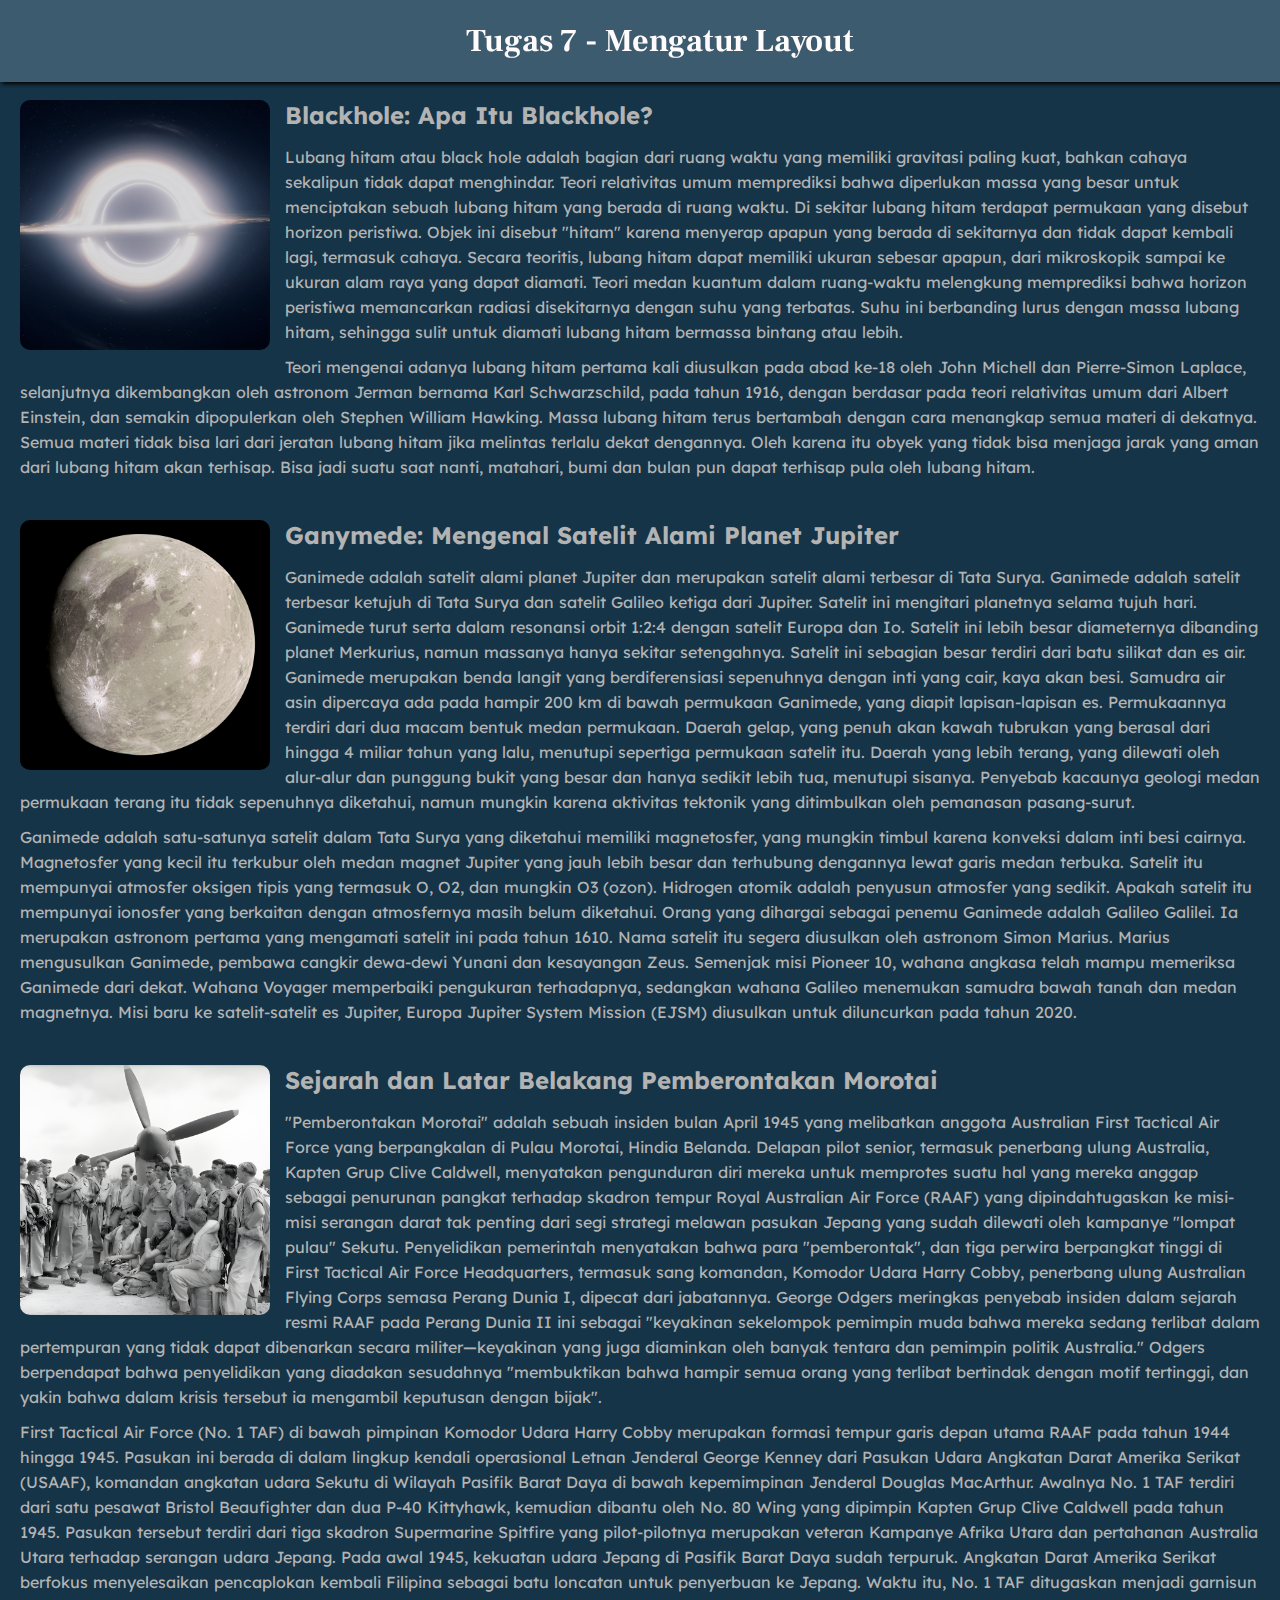
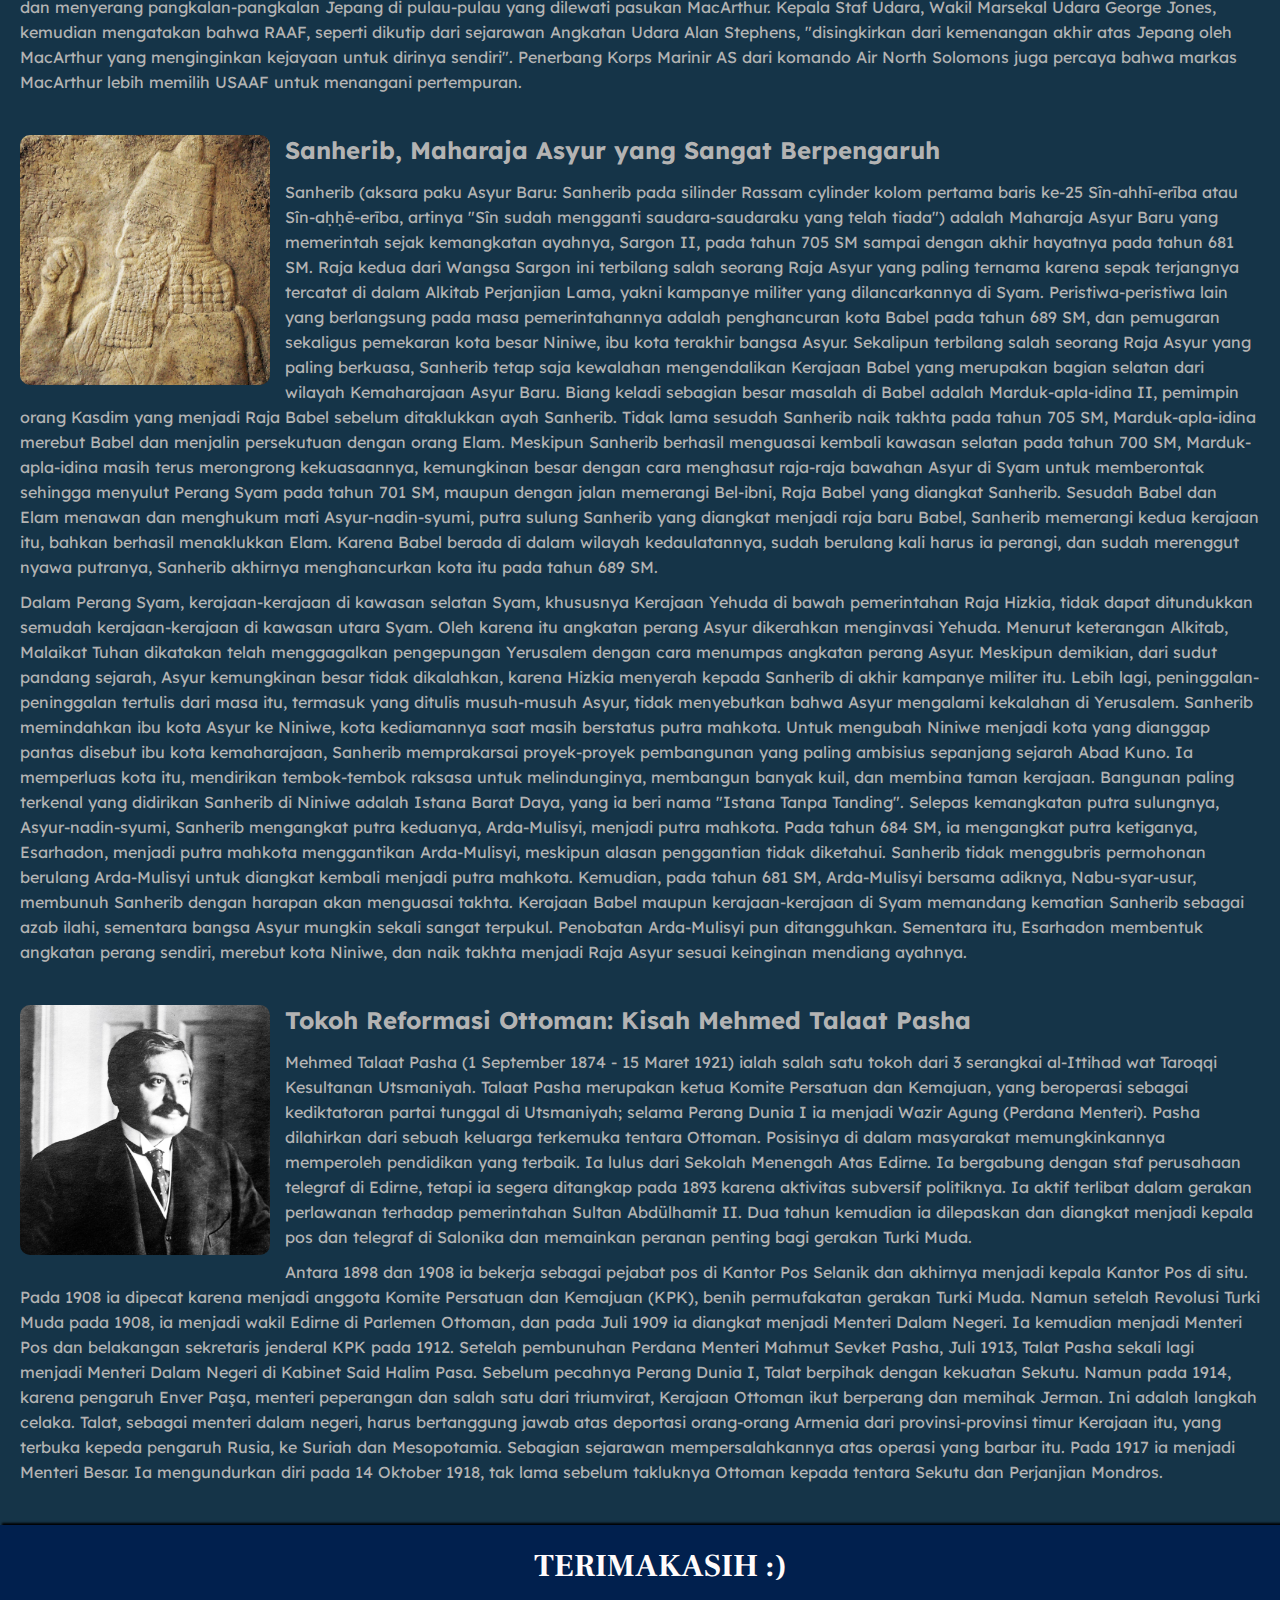
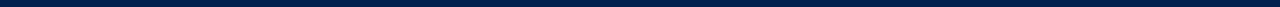
<file: list_tugas/tugas7.html>
<!DOCTYPE html>
<html lang="id">

<head>
    <meta charset="UTF-8">
    <meta name="viewport" content="width=device-width, initial-scale=1.0">
    <link rel="stylesheet" href="tugas7.css">
    <link rel="shortcut icon" href="https://two-one-21.github.io/dw2o-ardorianda/gambar_source/favicon.ico"
        type="image/x-icon">
    <link rel="preconnect" href="https://fonts.googleapis.com">
    <link rel="preconnect" href="https://fonts.gstatic.com" crossorigin>
    <link href="https://fonts.googleapis.com/css2?family=Lexend+Deca:wght@100..900&display=swap" rel="stylesheet">
    <link href="https://fonts.googleapis.com/css2?family=Frank+Ruhl+Libre:wght@600&display=swap" rel="stylesheet">
    <title>Tugas 5 - Layout dengan float</title>
</head>

<body>
    <div class="kepala">
        <h1>Tugas 7 - Mengatur Layout</h1>
    </div>
    <div class="artikel">
        <img src="https://two-one-21.github.io/dw2o-ardorianda/gambar_source/blackhole.jpg" alt="blackhole"
            class="gambar">
        <div class="judulIsi">
            <h2>Blackhole: Apa Itu Blackhole?</h2>
            <p>
                Lubang hitam atau black hole adalah bagian dari ruang waktu yang memiliki gravitasi paling kuat, bahkan
                cahaya sekalipun tidak dapat menghindar. Teori relativitas umum memprediksi bahwa diperlukan massa yang
                besar untuk menciptakan sebuah lubang hitam yang berada di ruang waktu. Di sekitar lubang hitam terdapat
                permukaan yang disebut horizon peristiwa. Objek ini disebut "hitam" karena menyerap apapun yang berada
                di sekitarnya dan tidak dapat kembali lagi, termasuk cahaya.
                Secara teoritis, lubang hitam dapat memiliki ukuran sebesar apapun, dari mikroskopik sampai ke ukuran
                alam raya yang dapat diamati. Teori medan kuantum dalam ruang-waktu melengkung memprediksi bahwa horizon
                peristiwa memancarkan radiasi disekitarnya dengan suhu yang terbatas. Suhu ini berbanding lurus dengan
                massa lubang hitam, sehingga sulit untuk diamati lubang hitam bermassa bintang atau lebih.
            <p>
                Teori mengenai adanya lubang hitam pertama kali diusulkan pada abad ke-18 oleh John Michell dan
                Pierre-Simon Laplace, selanjutnya dikembangkan oleh astronom Jerman bernama Karl Schwarzschild, pada
                tahun 1916, dengan berdasar pada teori relativitas umum dari Albert Einstein, dan semakin dipopulerkan
                oleh Stephen William Hawking.
                Massa lubang hitam terus bertambah dengan cara menangkap semua materi di dekatnya. Semua materi tidak
                bisa lari dari jeratan lubang hitam jika melintas terlalu dekat dengannya. Oleh karena itu obyek yang
                tidak bisa menjaga jarak yang aman dari lubang hitam akan terhisap. Bisa jadi suatu saat nanti,
                matahari, bumi dan bulan pun dapat terhisap pula oleh lubang hitam.
            </p>
        </div>
    </div>
    <div class="artikel">
        <img src="https://two-one-21.github.io/dw2o-ardorianda/gambar_source/ganymede.png" alt="ganymede"
            class="gambar">
        <div class="judulIsi">
            <h2>Ganymede: Mengenal Satelit Alami Planet Jupiter</h2>
            <p>
                Ganimede adalah satelit alami planet Jupiter dan merupakan satelit alami terbesar di Tata Surya.
                Ganimede adalah satelit terbesar ketujuh di Tata Surya dan satelit Galileo ketiga dari Jupiter. Satelit
                ini mengitari planetnya selama tujuh hari. Ganimede turut serta dalam resonansi orbit 1:2:4 dengan
                satelit Europa dan Io. Satelit ini lebih besar diameternya dibanding planet Merkurius, namun massanya
                hanya sekitar setengahnya.
                Satelit ini sebagian besar terdiri dari batu silikat dan es air. Ganimede merupakan benda langit yang
                berdiferensiasi sepenuhnya dengan inti yang cair, kaya akan besi. Samudra air asin dipercaya ada pada
                hampir 200 km di bawah permukaan Ganimede, yang diapit lapisan-lapisan es. Permukaannya terdiri dari dua
                macam bentuk medan permukaan. Daerah gelap, yang penuh akan kawah tubrukan yang berasal dari hingga 4
                miliar tahun yang lalu, menutupi sepertiga permukaan satelit itu. Daerah yang lebih terang, yang
                dilewati oleh alur-alur dan punggung bukit yang besar dan hanya sedikit lebih tua, menutupi sisanya.
                Penyebab kacaunya geologi medan permukaan terang itu tidak sepenuhnya diketahui, namun mungkin karena
                aktivitas tektonik yang ditimbulkan oleh pemanasan pasang-surut.
            <p>
                Ganimede adalah satu-satunya satelit dalam Tata Surya yang diketahui memiliki magnetosfer, yang mungkin
                timbul karena konveksi dalam inti besi cairnya. Magnetosfer yang kecil itu terkubur oleh medan magnet
                Jupiter yang jauh lebih besar dan terhubung dengannya lewat garis medan terbuka. Satelit itu mempunyai
                atmosfer oksigen tipis yang termasuk O, O2, dan mungkin O3 (ozon). Hidrogen atomik adalah penyusun
                atmosfer yang sedikit. Apakah satelit itu mempunyai ionosfer yang berkaitan dengan atmosfernya masih
                belum diketahui.
                Orang yang dihargai sebagai penemu Ganimede adalah Galileo Galilei. Ia merupakan astronom pertama yang
                mengamati satelit ini pada tahun 1610. Nama satelit itu segera diusulkan oleh astronom Simon Marius.
                Marius mengusulkan Ganimede, pembawa cangkir dewa-dewi Yunani dan kesayangan Zeus. Semenjak misi Pioneer
                10, wahana angkasa telah mampu memeriksa Ganimede dari dekat. Wahana Voyager memperbaiki pengukuran
                terhadapnya, sedangkan wahana Galileo menemukan samudra bawah tanah dan medan magnetnya. Misi baru ke
                satelit-satelit es Jupiter, Europa Jupiter System Mission (EJSM) diusulkan untuk diluncurkan pada tahun
                2020.
            </p>
        </div>
    </div>
    <div class="artikel">
        <img src="https://two-one-21.github.io/dw2o-ardorianda/gambar_source/Caldwell.jpg" alt="blackhole"
            class="gambar">
        <div class="judulIsi">
            <h2>Sejarah dan Latar Belakang Pemberontakan Morotai </h2>
            <p>
                "Pemberontakan Morotai" adalah sebuah insiden bulan April 1945 yang melibatkan anggota Australian First
                Tactical Air Force yang berpangkalan di Pulau Morotai, Hindia Belanda. Delapan pilot senior, termasuk
                penerbang ulung Australia, Kapten Grup Clive Caldwell, menyatakan pengunduran diri mereka untuk
                memprotes suatu hal yang mereka anggap sebagai penurunan pangkat terhadap skadron tempur Royal
                Australian Air Force (RAAF) yang dipindahtugaskan ke misi-misi serangan darat tak penting dari segi
                strategi melawan pasukan Jepang yang sudah dilewati oleh kampanye "lompat pulau" Sekutu. Penyelidikan
                pemerintah menyatakan bahwa para "pemberontak", dan tiga perwira berpangkat tinggi di First Tactical Air
                Force Headquarters, termasuk sang komandan, Komodor Udara Harry Cobby, penerbang ulung Australian Flying
                Corps semasa Perang Dunia I, dipecat dari jabatannya.
                George Odgers meringkas penyebab insiden dalam sejarah resmi RAAF pada Perang Dunia II ini sebagai
                "keyakinan sekelompok pemimpin muda bahwa mereka sedang terlibat dalam pertempuran yang tidak dapat
                dibenarkan secara militer—keyakinan yang juga diaminkan oleh banyak tentara dan pemimpin politik
                Australia." Odgers berpendapat bahwa penyelidikan yang diadakan sesudahnya "membuktikan bahwa hampir
                semua orang yang terlibat bertindak dengan motif tertinggi, dan yakin bahwa dalam krisis tersebut ia
                mengambil keputusan dengan bijak".
            <p>
                First Tactical Air Force (No. 1 TAF) di bawah pimpinan Komodor Udara Harry Cobby merupakan formasi
                tempur garis depan utama RAAF pada tahun 1944 hingga 1945. Pasukan ini berada di dalam lingkup kendali
                operasional Letnan Jenderal George Kenney dari Pasukan Udara Angkatan Darat Amerika Serikat (USAAF),
                komandan angkatan udara Sekutu di Wilayah Pasifik Barat Daya di bawah kepemimpinan Jenderal Douglas
                MacArthur. Awalnya No. 1 TAF terdiri dari satu pesawat Bristol Beaufighter dan dua P-40 Kittyhawk,
                kemudian dibantu oleh No. 80 Wing yang dipimpin Kapten Grup Clive Caldwell pada tahun 1945. Pasukan
                tersebut terdiri dari tiga skadron Supermarine Spitfire yang pilot-pilotnya merupakan veteran Kampanye
                Afrika Utara dan pertahanan Australia Utara terhadap serangan udara Jepang.
                Pada awal 1945, kekuatan udara Jepang di Pasifik Barat Daya sudah terpuruk. Angkatan Darat Amerika
                Serikat berfokus menyelesaikan pencaplokan kembali Filipina sebagai batu loncatan untuk penyerbuan ke
                Jepang. Waktu itu, No. 1 TAF ditugaskan menjadi garnisun dan menyerang pangkalan-pangkalan Jepang di
                pulau-pulau yang dilewati pasukan MacArthur. Kepala Staf Udara, Wakil Marsekal Udara George Jones,
                kemudian mengatakan bahwa RAAF, seperti dikutip dari sejarawan Angkatan Udara Alan Stephens,
                "disingkirkan dari kemenangan akhir atas Jepang oleh MacArthur yang menginginkan kejayaan untuk dirinya
                sendiri". Penerbang Korps Marinir AS dari komando Air North Solomons juga percaya bahwa markas MacArthur
                lebih memilih USAAF untuk menangani pertempuran.
            </p>
        </div>
    </div>
    <div class="artikel">
        <img src="https://two-one-21.github.io/dw2o-ardorianda/gambar_source/Sanherib.jpg" alt="blackhole"
            class="gambar">
        <div class="judulIsi">
            <h2>Sanherib, Maharaja Asyur yang Sangat Berpengaruh</h2>
            <p>
                Sanherib (aksara paku Asyur Baru: Sanherib pada silinder Rassam cylinder kolom pertama baris ke-25
                Sîn-ahhī-erība atau Sîn-aḥḥē-erība, artinya "Sîn sudah mengganti saudara-saudaraku yang telah tiada")
                adalah Maharaja Asyur Baru yang memerintah sejak kemangkatan ayahnya, Sargon II, pada tahun 705 SM
                sampai dengan akhir hayatnya pada tahun 681 SM. Raja kedua dari Wangsa Sargon ini terbilang salah
                seorang Raja Asyur yang paling ternama karena sepak terjangnya tercatat di dalam Alkitab Perjanjian
                Lama, yakni kampanye militer yang dilancarkannya di Syam. Peristiwa-peristiwa lain yang berlangsung pada
                masa pemerintahannya adalah penghancuran kota Babel pada tahun 689 SM, dan pemugaran sekaligus pemekaran
                kota besar Niniwe, ibu kota terakhir bangsa Asyur.
                Sekalipun terbilang salah seorang Raja Asyur yang paling berkuasa, Sanherib tetap saja kewalahan
                mengendalikan Kerajaan Babel yang merupakan bagian selatan dari wilayah Kemaharajaan Asyur Baru. Biang
                keladi sebagian besar masalah di Babel adalah Marduk-apla-idina II, pemimpin orang Kasdim yang menjadi
                Raja Babel sebelum ditaklukkan ayah Sanherib. Tidak lama sesudah Sanherib naik takhta pada tahun 705 SM,
                Marduk-apla-idina merebut Babel dan menjalin persekutuan dengan orang Elam. Meskipun Sanherib berhasil
                menguasai kembali kawasan selatan pada tahun 700 SM, Marduk-apla-idina masih terus merongrong
                kekuasaannya, kemungkinan besar dengan cara menghasut raja-raja bawahan Asyur di Syam untuk memberontak
                sehingga menyulut Perang Syam pada tahun 701 SM, maupun dengan jalan memerangi Bel-ibni, Raja Babel yang
                diangkat Sanherib. Sesudah Babel dan Elam menawan dan menghukum mati Asyur-nadin-syumi, putra sulung
                Sanherib yang diangkat menjadi raja baru Babel, Sanherib memerangi kedua kerajaan itu, bahkan berhasil
                menaklukkan Elam. Karena Babel berada di dalam wilayah kedaulatannya, sudah berulang kali harus ia
                perangi, dan sudah merenggut nyawa putranya, Sanherib akhirnya menghancurkan kota itu pada tahun 689 SM.
            <p>
                Dalam Perang Syam, kerajaan-kerajaan di kawasan selatan Syam, khususnya Kerajaan Yehuda di bawah
                pemerintahan Raja Hizkia, tidak dapat ditundukkan semudah kerajaan-kerajaan di kawasan utara Syam. Oleh
                karena itu angkatan perang Asyur dikerahkan menginvasi Yehuda. Menurut keterangan Alkitab, Malaikat
                Tuhan dikatakan telah menggagalkan pengepungan Yerusalem dengan cara menumpas angkatan perang Asyur.
                Meskipun demikian, dari sudut pandang sejarah, Asyur kemungkinan besar tidak dikalahkan, karena Hizkia
                menyerah kepada Sanherib di akhir kampanye militer itu. Lebih lagi, peninggalan-peninggalan tertulis
                dari masa itu, termasuk yang ditulis musuh-musuh Asyur, tidak menyebutkan bahwa Asyur mengalami
                kekalahan di Yerusalem.
                Sanherib memindahkan ibu kota Asyur ke Niniwe, kota kediamannya saat masih berstatus putra mahkota.
                Untuk mengubah Niniwe menjadi kota yang dianggap pantas disebut ibu kota kemaharajaan, Sanherib
                memprakarsai proyek-proyek pembangunan yang paling ambisius sepanjang sejarah Abad Kuno. Ia memperluas
                kota itu, mendirikan tembok-tembok raksasa untuk melindunginya, membangun banyak kuil, dan membina taman
                kerajaan. Bangunan paling terkenal yang didirikan Sanherib di Niniwe adalah Istana Barat Daya, yang ia
                beri nama "Istana Tanpa Tanding". Selepas kemangkatan putra sulungnya, Asyur-nadin-syumi, Sanherib
                mengangkat putra keduanya, Arda-Mulisyi, menjadi putra mahkota. Pada tahun 684 SM, ia mengangkat putra
                ketiganya, Esarhadon, menjadi putra mahkota menggantikan Arda-Mulisyi, meskipun alasan penggantian tidak
                diketahui. Sanherib tidak menggubris permohonan berulang Arda-Mulisyi untuk diangkat kembali menjadi
                putra mahkota. Kemudian, pada tahun 681 SM, Arda-Mulisyi bersama adiknya, Nabu-syar-usur, membunuh
                Sanherib dengan harapan akan menguasai takhta. Kerajaan Babel maupun kerajaan-kerajaan di Syam memandang
                kematian Sanherib sebagai azab ilahi, sementara bangsa Asyur mungkin sekali sangat terpukul. Penobatan
                Arda-Mulisyi pun ditangguhkan. Sementara itu, Esarhadon membentuk angkatan perang sendiri, merebut kota
                Niniwe, dan naik takhta menjadi Raja Asyur sesuai keinginan mendiang ayahnya.
            </p>
        </div>
    </div>
    <div class="artikel">
        <img src="https://two-one-21.github.io/dw2o-ardorianda/gambar_source/Talat_Pasha.jpg" alt="blackhole"
            class="gambar">
        <div class="judulIsi">
            <h2>Tokoh Reformasi Ottoman: Kisah Mehmed Talaat Pasha </h2>
            <p>
                Mehmed Talaat Pasha (1 September 1874 - 15 Maret 1921) ialah salah satu tokoh dari 3 serangkai
                al-Ittihad wat Taroqqi Kesultanan Utsmaniyah. Talaat Pasha merupakan ketua Komite Persatuan dan
                Kemajuan, yang beroperasi sebagai kediktatoran partai tunggal di Utsmaniyah; selama Perang Dunia I ia
                menjadi Wazir Agung (Perdana Menteri).
                Pasha dilahirkan dari sebuah keluarga terkemuka tentara Ottoman. Posisinya di dalam masyarakat
                memungkinkannya memperoleh pendidikan yang terbaik. Ia lulus dari Sekolah Menengah Atas Edirne. Ia
                bergabung dengan staf perusahaan telegraf di Edirne, tetapi ia segera ditangkap pada 1893 karena
                aktivitas subversif politiknya. Ia aktif terlibat dalam gerakan perlawanan terhadap pemerintahan Sultan
                Abdülhamit II. Dua tahun kemudian ia dilepaskan dan diangkat menjadi kepala pos dan telegraf di Salonika
                dan memainkan peranan penting bagi gerakan Turki Muda.
            <p>
                Antara 1898 dan 1908 ia bekerja sebagai pejabat pos di Kantor Pos Selanik dan akhirnya menjadi kepala
                Kantor Pos di situ. Pada 1908 ia dipecat karena menjadi anggota Komite Persatuan dan Kemajuan (KPK),
                benih permufakatan gerakan Turki Muda. Namun setelah Revolusi Turki Muda pada 1908, ia menjadi wakil
                Edirne di Parlemen Ottoman, dan pada Juli 1909 ia diangkat menjadi Menteri Dalam Negeri. Ia kemudian
                menjadi Menteri Pos dan belakangan sekretaris jenderal KPK pada 1912. Setelah pembunuhan Perdana Menteri
                Mahmut Sevket Pasha, Juli 1913, Talat Pasha sekali lagi menjadi Menteri Dalam Negeri di Kabinet Said
                Halim Pasa.
                Sebelum pecahnya Perang Dunia I, Talat berpihak dengan kekuatan Sekutu. Namun pada 1914, karena pengaruh
                Enver Paşa, menteri peperangan dan salah satu dari triumvirat, Kerajaan Ottoman ikut berperang dan
                memihak Jerman. Ini adalah langkah celaka. Talat, sebagai menteri dalam negeri, harus bertanggung jawab
                atas deportasi orang-orang Armenia dari provinsi-provinsi timur Kerajaan itu, yang terbuka kepeda
                pengaruh Rusia, ke Suriah dan Mesopotamia. Sebagian sejarawan mempersalahkannya atas operasi yang barbar
                itu. Pada 1917 ia menjadi Menteri Besar. Ia mengundurkan diri pada 14 Oktober 1918, tak lama sebelum
                takluknya Ottoman kepada tentara Sekutu dan Perjanjian Mondros.
            </p>
        </div>
    </div>
    <div class="tq">
        <h1>TERIMAKASIH :)</h1>
    </div>
</body>

</html>
</file>
<file: style.css>
html {
    background-color: #344955;
}

body {
    background-color: white;
    font-family: Lexend Deca;
    color: #CBE4DE;
    margin: 0;
}

svg {
    background-color: white;
}

/* navbar */
.navigasi_full_nav {
    position: fixed;
    top: 0;
    font-weight: bold;
    justify-content: space-between;
    display: flex;
    align-items: center;
    width: 100%;
    height: 70px;
    font-size: large;
    background-color: #50727bba;
    filter: drop-shadow(2px 2px 2px black);
}

/* logo */
.namaWeb_div {
    margin-left: 35px;
}

.namaWeb_div a {
    font-size: 25px;
}

.logo {
    width: 20px;
    height: 20px;
}

/* isi navbar, footer */
li {
    list-style: none;
    display: inline;
    margin-right: 35px;
}

/* isi navbar (tag a) */
.navigasi_tugas {
    padding: 5px 7px;
    background-color: #35374B;
    border-radius: 7px;
    text-decoration: none;
    color: #FFFFFF;
    transition: 0.5s;
}

.navigasi_tugas:hover {
    background-color: #00ffff;
    color: black;
}

/* tombol login sudut kanan */
.login {
    background-color: #00f7ff;
    color: #1C3030;
    padding: 12px;
    border: none;
    border-radius: 5px;
    font-weight: bold;
}

/* div parent */
.article {
    padding-top: 80px;
    margin-right: 5%;
    margin-left: 20px;
}

/* gambar pertama */
.gambar {
    width: 160px;
    height: 160px;
    margin-right: 15px;
    align-items: center;
    border-radius: 5px;
}

/*  */
.list_artikel {
    max-width: 80%;
    left: 0;
}

.artikel_ {
    display: flex;
    margin-top: 30px;
    transition: 0.5s;
    padding: 10px;
}

.artikel_:hover {
    transform: translateX(55px);
    background-color: #344955;
    border-radius: 5px;
}

span {
    color: #00f7ff;
    font-weight: bold;
}

.span1 {
    color: #00f7ff;
    background-color: #35374B;
    border-radius: 3px;
    font-weight: bold;
    padding: 4px;
}

h3 {
    margin-top: 5px;
}

a {
    text-decoration: none;
    color: #FFFFFF;
    /* margin-top: 50px; */
}

aside {
    margin-top: 90px;
    padding: 15px;
    position: fixed;
    right: 0;
    border-radius: 5px;
    margin-right: 20px;
    max-width: 15%;
    background-color: #50727ba9;
    filter: drop-shadow(1px 1px 3px black);
}

.cari {
    background-image: url('gambar_source/cari.png');
    background-repeat: no-repeat;
    background-position: 10px 10px;
    padding: 10px 10px 10px 40px;
    border: none;
    border-radius: 5px;
    width: 75%;
    margin-bottom: 10px;
}

.populer {
    font-family: sans-serif;
}

time {
    font-size: small;
    /* tanya */
    margin-bottom: 20px;
    color: #FFFFFF;
}

.populer_judul {
    margin-bottom: 0px;
    color: #FFFFFF;
    font-weight: bold;
    transition: 0.5s;
}

.populer_judul:hover {
    color: #00f7ff;
}


/* tanya */
a.populer_ {
    margin-bottom: 50px;
}

.gelap {
    background-color: #35374B;
}

h1 {
    text-align: center;
    font-size: 80px;
    font-family: Frank Ruhl Libre;
    padding: 20px;
    margin: 0;
    background-color: white;
}

.judulfull {
    margin-top: 5px;
}

.artikelFull_anak {
    max-width: 77%;
    margin-left: 20px;
    padding-top: 40px;
}

.isiGambar p {
    word-spacing: 1px;
    line-height: 25px;
}

.gambarFull {
    width: 350px;
    height: 350px;
    float: left;
    border-radius: 5px;
    /* filter: drop-shadow(3px 3px 5px black); */
    margin-right: 20px;
    margin-bottom: 15px;
}

.terang {
    background-color: white;
    color: #232428;
}

/* komentar */
.komentar {
    background-color: white;
    color: #232428;
    max-width: 55%;
    margin-left: 20px;
    padding-top: 40px;
    margin: auto;
}

.jdlkomen {
    margin: 0;
    text-align: center;
}

form {
    display: grid;
}

.form_anak {
    margin-top: 5px;
    margin-bottom: 10px;
    height: 40px;
    border-radius: 3px;
    border: 1px solid #232428;
    padding: 0 15px;
}

.form_anak1 {
    margin-top: 5px;
    margin-bottom: 10px;
    height: 80px;
    border-radius: 3px;
    border: 1px solid #232428;
    padding: 15px;
    resize: none;
}

/* submit komentar */
.submit {
    height: 40px;
    background-color: #35374b7e;
    border: none;
    width: 40%;
    margin: auto;
    border-radius: 10px;
    color: white;
    transition: 0.5s;
}

.submit:hover {
    background-color: #35374B;
}

footer {
    background-color: #344955;
    color: #FFFFFF;
    text-align: center;
}

.logo_sosmed img {
    width: 32px;
    height: 32px;
    margin-right: 0;
    transition: 0.5s;
}

.logo_sosmed img:hover {
    transform: translateY(10px);
    filter: invert();
}

/* menu footer */
.menu {
    margin: 30px;
}

/* copyright */
.cr {
    font-size: medium;
}
</file>
<file: create/style.css>
/*ul*/
.navigasi {
    list-style-type: none;
    display: flex;
    padding: 14px 0;

}

a {
    text-decoration: none;
    color: #F7F7F7;
    padding: 14px 35px;

    margin: 15px;
    font-family: 'Lucida Sans', 'Lucida Sans Regular', 'Lucida Grande', 'Lucida Sans Unicode', Geneva, Verdana, sans-serif;
}

a:hover {
    background-color: #f2f2f2;
    color: #393E46;
    border-radius: 5px;
    margin: 15px;
}

/*div*/
.container {
    display: flex;
    justify-content: space-between;
    align-items: center;
    color: #F7F7F7;
    background-color: #393E46;
}


body {
    background-color: #F7F7F7;
    color: #393E46;
}

.dataDiri {
    border: 1px solid;

}

input[type="text"],
input[type="email"],
input[type="password"] {
    width: 80%;
    height: 25px;
}

button {
    width: 250px;
    height: 50px;
    background-color: #393E46;
    color: #fff;
}

.tombolSubmit {
    text-align: center;
}

.subJudul {
    font-family: fantasy;
    text-align: center;
    height: 100px;
}

.gambar_vector {
    text-align: center;
}

.keseluruhan {
    border: none;
}

td {
    border-spacing: 0;
}

.isi {
    background-color: #F7F7F7;
}
</file>
<file: list_tugas/global_style.css>
body {
    padding-top: 80px;
    margin-left: 0;
}

.kepala {
    margin: 0;
    background-color: #3C5B6F;
    text-align: center;
    color: #fffbfb;
    position: fixed;
    width: 100%;
    top: 0;
    filter: drop-shadow(2px 2px 2px black);
    font-family: system-ui, -apple-system, BlinkMacSystemFont, 'Segoe UI', Roboto, Oxygen, Ubuntu, Cantarell, 'Open Sans', 'Helvetica Neue', sans-serif;
}
</file>
<file: list_tugas/tugas5.css>
body {
    background-color: #1e293b;
    padding-top: 80px;
    margin-left: 0;
}

.kepala {
    background-color: #234e52;
    text-align: center;
    color: #cbd5e1;
    position: fixed;
    width: 100%;
    top: 0;
    filter: drop-shadow(2px 2px 2px black);
    font-family: system-ui, -apple-system, BlinkMacSystemFont, 'Segoe UI', Roboto, Oxygen, Ubuntu, Cantarell, 'Open Sans', 'Helvetica Neue', sans-serif;
}

.judul {
    text-align: center;
    color: #cbd5e1;
    font-family: sans-serif;
    margin-top: 25px;
}

.gambar {
    margin: auto;
    display: block;
    border-radius: 10px;
}

.isi {
    font-family: 'Trebuchet MS', 'Lucida Sans Unicode', 'Lucida Grande', 'Lucida Sans', Arial, sans-serif;
    color: #cdcdcd;
    margin-left: 15px;
}

.link {
    text-decoration: none;
    color: #00eaff;
}
</file>
<file: list_tugas/tugas6.css>
* {
    box-sizing: border-box;
}

body {
    font-family: Arial;
    padding: 10px;
    background: #f1f1f1;
}

.header,
.aside,
.post,
.footer,
.navbar {
    border-radius: 10px;
    box-shadow: 1px 2px 3px 4px rgba(12, 12, 12, 0.2);
}

.header {
    padding: 30px;
    text-align: center;
    background: white;
}

.header h1 {
    font-family: sans-serif;
    font-size: 50px;
}

.konten {
    float: right;
    width: 70%;
}

.aside {
    float: left;
    width: 25%;
    background-color: white;
    padding-left: 20px;
    margin-top: 20px;
}

.gambar {
    background-image: linear-gradient(to bottom right, blue, purple);
    width: 150px;
    height: 150px;
    margin-top: 10px;
    text-align: center;
    padding-top: 75px;
    color: white;

}

.post {
    background-color: white;
    padding: 20px;
    margin-top: 20px;
}

.box:after {
    content: "";
    display: table;
    clear: both;
}

.footer {
    padding: 20px;
    text-align: center;
    background: #ddd;
    margin-top: 20px;
}

h3 {
    margin: 0;
    margin-top: 10px;
}

span,
time {
    font-size: smaller;
}

.post .selengkapnya {
    font-size: medium;
    color: darkred;
}

.aside p {
    margin-bottom: 10px;
    margin-top: 30px;
}

.navbar {
    overflow: hidden;
    background-color: #333;
    margin-top: 10px;
    border-radius: 5px;
}

.navbar a {
    float: left;
    display: block;
    color: #f2f2f2;
    text-align: center;
    padding: 14px 16px;
    text-decoration: none;
}

.navbar a:hover {
    background-color: #ddd;
    color: black;
}
</file>
<file: list_tugas/tugas7.css>
* {
    margin: 0;
}

body {
    background-color: #153448;
    color: rgb(179, 179, 179);
    padding-top: 80px;
}

.kepala {
    background-color: #3C5B6F;
    padding: 20px;
    text-align: center;
    color: #fffbfb;
    position: fixed;
    width: 100%;
    top: 0;
    filter: drop-shadow(2px 2px 2px black);
    font-family: Frank Ruhl Libre;
}

.gambar {
    height: 250px;
    border-radius: 10px;
    float: left;
    margin: 0px 15px 15px 0px;
}

h2 {
    font-family: Lexend Deca;
    margin-bottom: 15px;
}

p {
    font-family: Lexend Deca;
    word-spacing: 1px;
    line-height: 25px;
    margin-bottom: 10px;
}

.artikel {
    margin: 20px 20px 40px 20px;

}

.tq {
    background-color: #01204E;
    padding: 20px;
    text-align: center;
    color: #fffbfb;
    width: 100%;
    box-shadow: 0 5px 5px -5px #333;
    font-family: Frank Ruhl Libre;
    box-shadow: 2px -2px 2px black;
}
</file>
